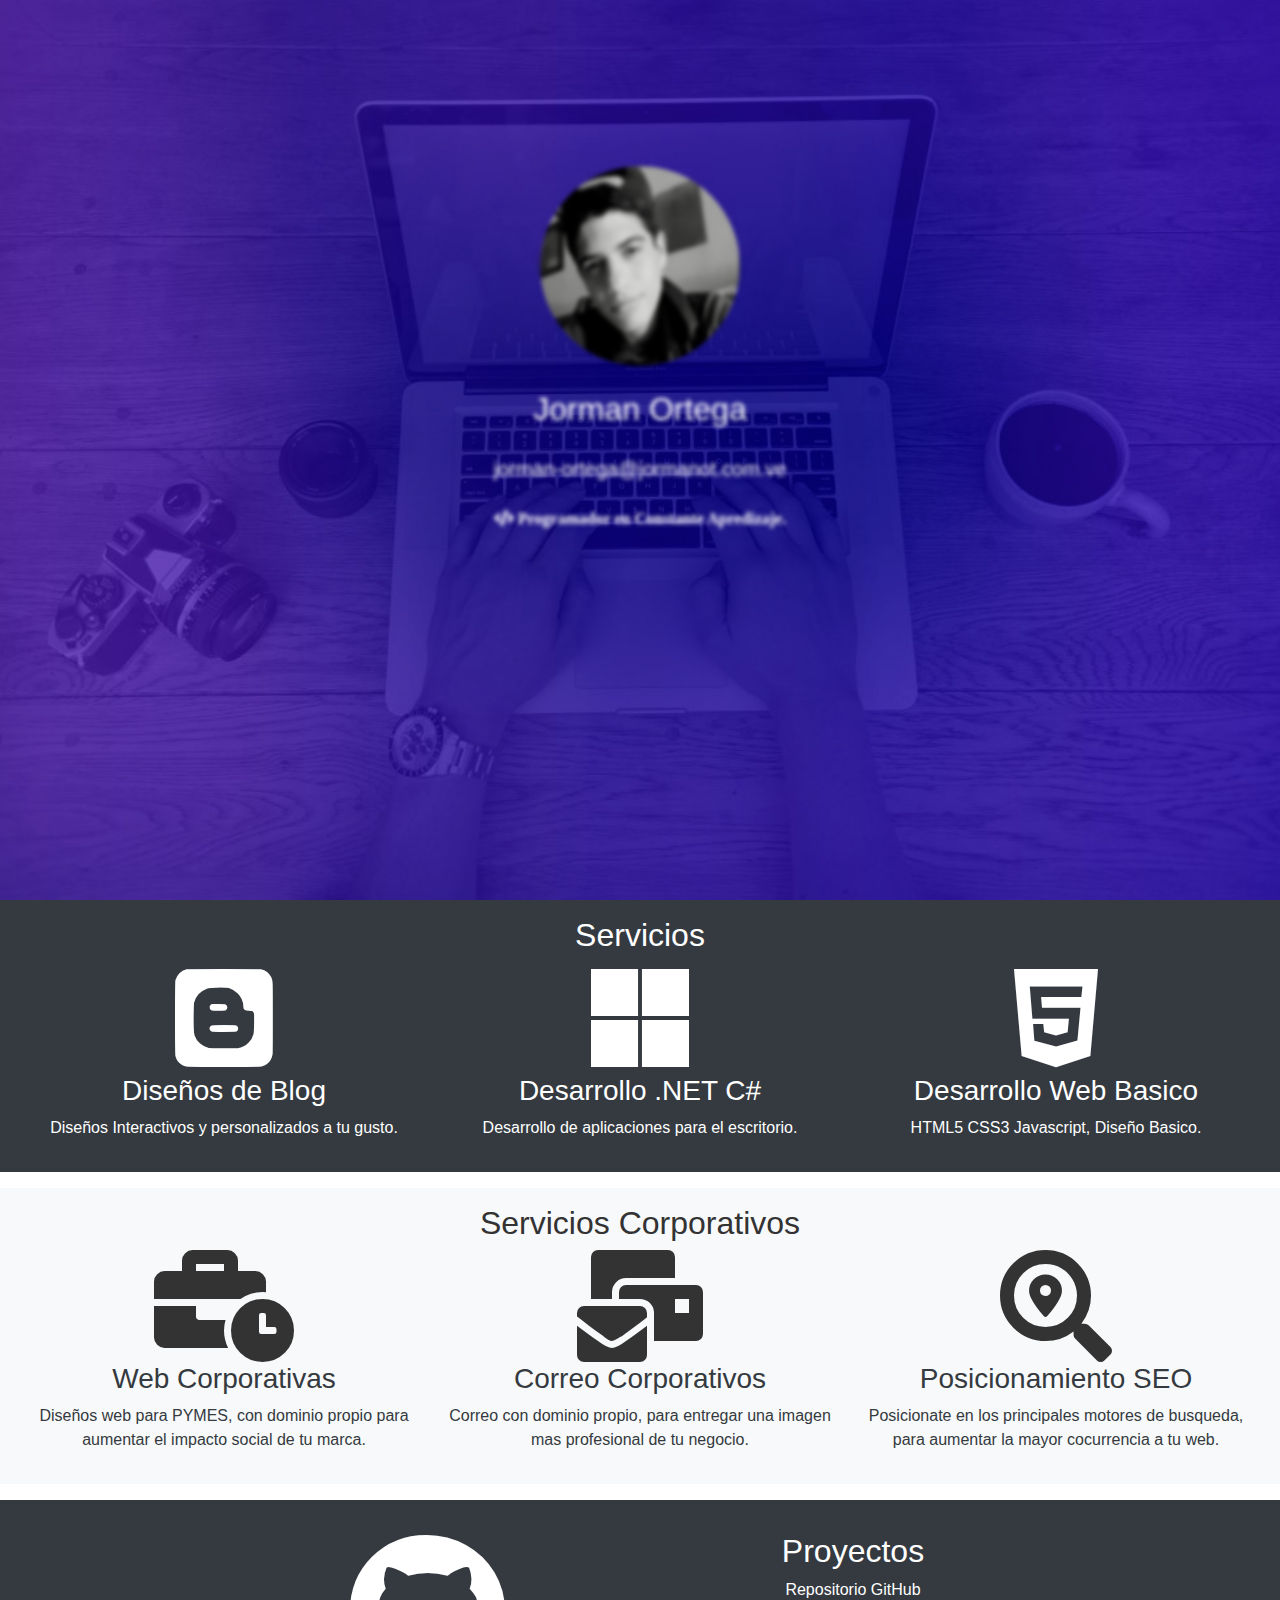
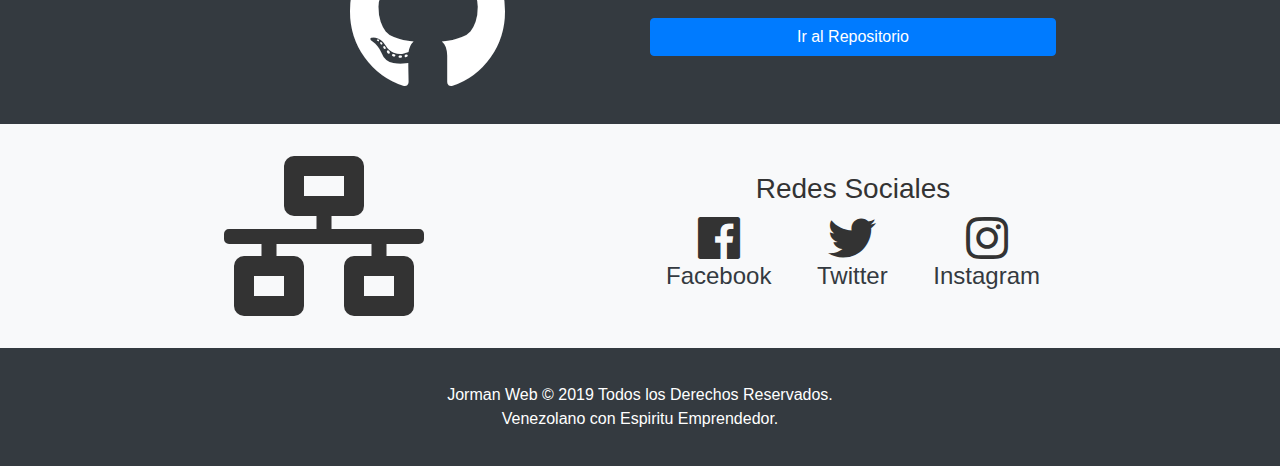
<file: index.html>
<!DOCTYPE html>
<html lang="es">

<head>
    <title>Servicios de Desarrollo Web | JormanOT</title>
    <meta name="description" content="Desarrollo Web en Venezuela, Mejora tu Marca o Negocio con Diseños Atractivos.">
    <meta name="keywords" content="Desarrollo , Web, Corporativo, JormanOT, Diseño, SEO">
    <meta charset="UTF-8">
    <meta name="viewport" content="width=device-width, initial-scale=1.0">
    <meta http-equiv="X-UA-Compatible" content="ie=edge">
    <meta name="author" content="JormanOT">
    <!-- Verificacion Google Site -->
    <meta name="google-site-verification" content="hsiWXHdJ5Fmyk5VpO0VZ-ixWXALvYcZMV3O7xMytHDE" />
    <!-- Custom CSS -->
    <link rel="stylesheet" href="css/style.css">
    <!-- Bootstrap -->
    <link rel="stylesheet" href="css/bootstrap.css">
    <!-- Animations -->
    <link rel="stylesheet" href="Animations/Animations.css">
    <!-- Font Awesome 5 -->
    <link rel="stylesheet" href="css/Fonts.css">
    <!-- Favicon -->
    <link rel="shortcut icon" type="image/x-icon" href="/Img/Logo.ico" title="JormanOT" />
    <!-- Datos Estructurados -->
    <script type="application/ld+json">
        {
          "@context" : "http://schema.org",
          "@type" : "LocalBusiness",
          "name" : "Jorman Ortega",
          "image" : "https://jormanot.com.ve/Img/JOT.jpg",
          "email" : "contacto@jormanot.com.ve",
          "review" : {
            "@type" : "Review",
                "author" : {
                      "@type" : "Person",
                      "name" : "Jorman Ortega"
                            },
                "reviewBody" : "Desarrollo Web en Venezuela, Mejora tu Marca o Negocio con Diseños Atractivos."
          }
        }
    </script>
</head>
<!-- Header -->
<header class="cabezera text-white">
    <div class="cabezera-contenido animated  bounceIn">
        <img class="img-Redondo" src="Img/JOT.jpg" height="245" width="245" alt="JormanOT">
        <h3 class=" texto titulo text-white">Jorman Ortega</h3>
        <h5 class=" texto text-white">jorman-ortega@jormanot.com.ve</h5>
        <i class="texto fas fa-code texto-info text-white" aria-hidden="true"> Programador en Constante
            Apredizaje.</i>
    </div>
</header>
<!-- Section 1 -->
<section class="servicios texto-centro bg-dark mb-3">
    <h3 class="titulo">Servicios</h3>
    <div class="container-fluid grilla-3">
        <div>
            <i class="fab fa-blogger fa-7x" href="/" aria-hidden="true"></i>
            <h3><a class="text-white" href="/Servicios/Personales/Blog.html">Diseños de Blog</a></h3>
            <p class="texto-info text-white">Diseños Interactivos y personalizados a tu gusto.</p>
        </div>
        <div>
            <i class="fab fa-microsoft fa-7x" aria-hidden="true"></i>
            <h3><a class="text-white" href="/Servicios/Personales/Net.html">Desarrollo .NET C#</a></h3>
            <p class="texto-info text-white">Desarrollo de aplicaciones para el escritorio.</p>
        </div>
        <div>
            <i class="fab fa-html5 fa-7x" aria-hidden="true"></i>
            <h3><a class="text-white" href="/Servicios/Personales/Web.html">Desarrollo Web Basico</a></h3>
            <p class="texto-info text-white">HTML5 CSS3 Javascript, Diseño Basico.</p>
        </div>
    </div>
</section>
<!-- Section 1.1 -->
<section class="servicios texto-centro bg-light mb-3">
    <h3 class="titulo">Servicios Corporativos</h3>
    <div class="container-fluid grilla-3">
        <div>
            <i class="fas fa-business-time fa-7x" href="/" aria-hidden="true"></i>
            <h3><a class="text-dark" href="/Servicios/Corporativos/Web-Corporativa.html">Web Corporativas</a></h3>
            <p class="texto-info text-dark">Diseños web para PYMES, con dominio propio para aumentar el impacto
                social de tu marca.</p>
        </div>
        <div>
            <i class="fas fa-mail-bulk fa-7x" aria-hidden="true"></i>
            <h3><a class="text-dark" href="/Servicios/Corporativos/Correos-Corporativos.html">Correo
                    Corporativos</a></h3>
            <p class="texto-info text-dark">Correo con dominio propio, para entregar una imagen mas profesional de
                tu negocio.</p>
        </div>
        <div>
            <i class="fas fa-search-location fa-7x" aria-hidden="true"></i>
            <h3><a class="text-dark" href="/Servicios/Corporativos/SEO-Corporativo.html">Posicionamiento SEO</a>
            </h3>
            <p class="texto-info text-dark">Posicionate en los principales motores de busqueda, para aumentar la
                mayor cocurrencia a tu web.</p>
        </div>
    </div>
</section>
<!-- Section 2 -->
<section class="about bg-dark">
    <div class="contenedor texto-centro">
        <div class="grilla-2">
            <div class="texto-centro">
                <i class="fab fa-github fa-10x" aria-hidden="true"></i>
            </div>
            <div>
                <h3 class="titulo">Proyectos</h3>
                <p>Repositorio GitHub</p>
                <a class="btn btn-primary btn-block" href="http://github.com/JormanOT">Ir al Repositorio</a>
            </div>
        </div>
    </div>
</section>
<!-- Section 3 -->
<section class="about bg-light">
    <div class="contenedor texto-centro">
        <div class="grilla-2">
            <div class="grilla-2">
                <div class="texto-centro">
                    <i class="fas fa-network-wired fa-10x" aria-hidden="true"></i>
                </div>
            </div>
            <div class="servicios texto-centro">
                <h3>Redes Sociales</h3>
                <div class="grilla-3">
                    <div>
                        <h4><i class="fab fa-facebook fa-2x" aria-hidden="true"></i><a class="text-dark texto-centro"
                                href="http://www.facebook.com/BitesoftCA/">
                                Facebook</a></h4>
                    </div>
                    <div>
                        <h4><i class="fab fa-twitter fa-2x" aria-hidden="true"></i><a class="text-dark texto-centro"
                                href="https://twitter.com/jormanjoshue"> Twitter</a>
                        </h4>
                    </div>
                    <div>
                        <h4><i class="fab fa-instagram fa-2x" aria-hidden="true"></i><a class="text-dark texto-centro"
                                href="http://www.instagram.com/@Jorman.97"> Instagram</a></h4>
                    </div>
                </div>
            </div>
        </div>
    </div>
</section>
<!-- Footer -->
<footer class="footer texto-centro bg-dark">
    <p>Jorman Web &copy; 2019 Todos los Derechos Reservados.</p>
    <p>Venezolano con Espiritu Emprendedor.</p>
</footer>
</body>

</html>
</file>
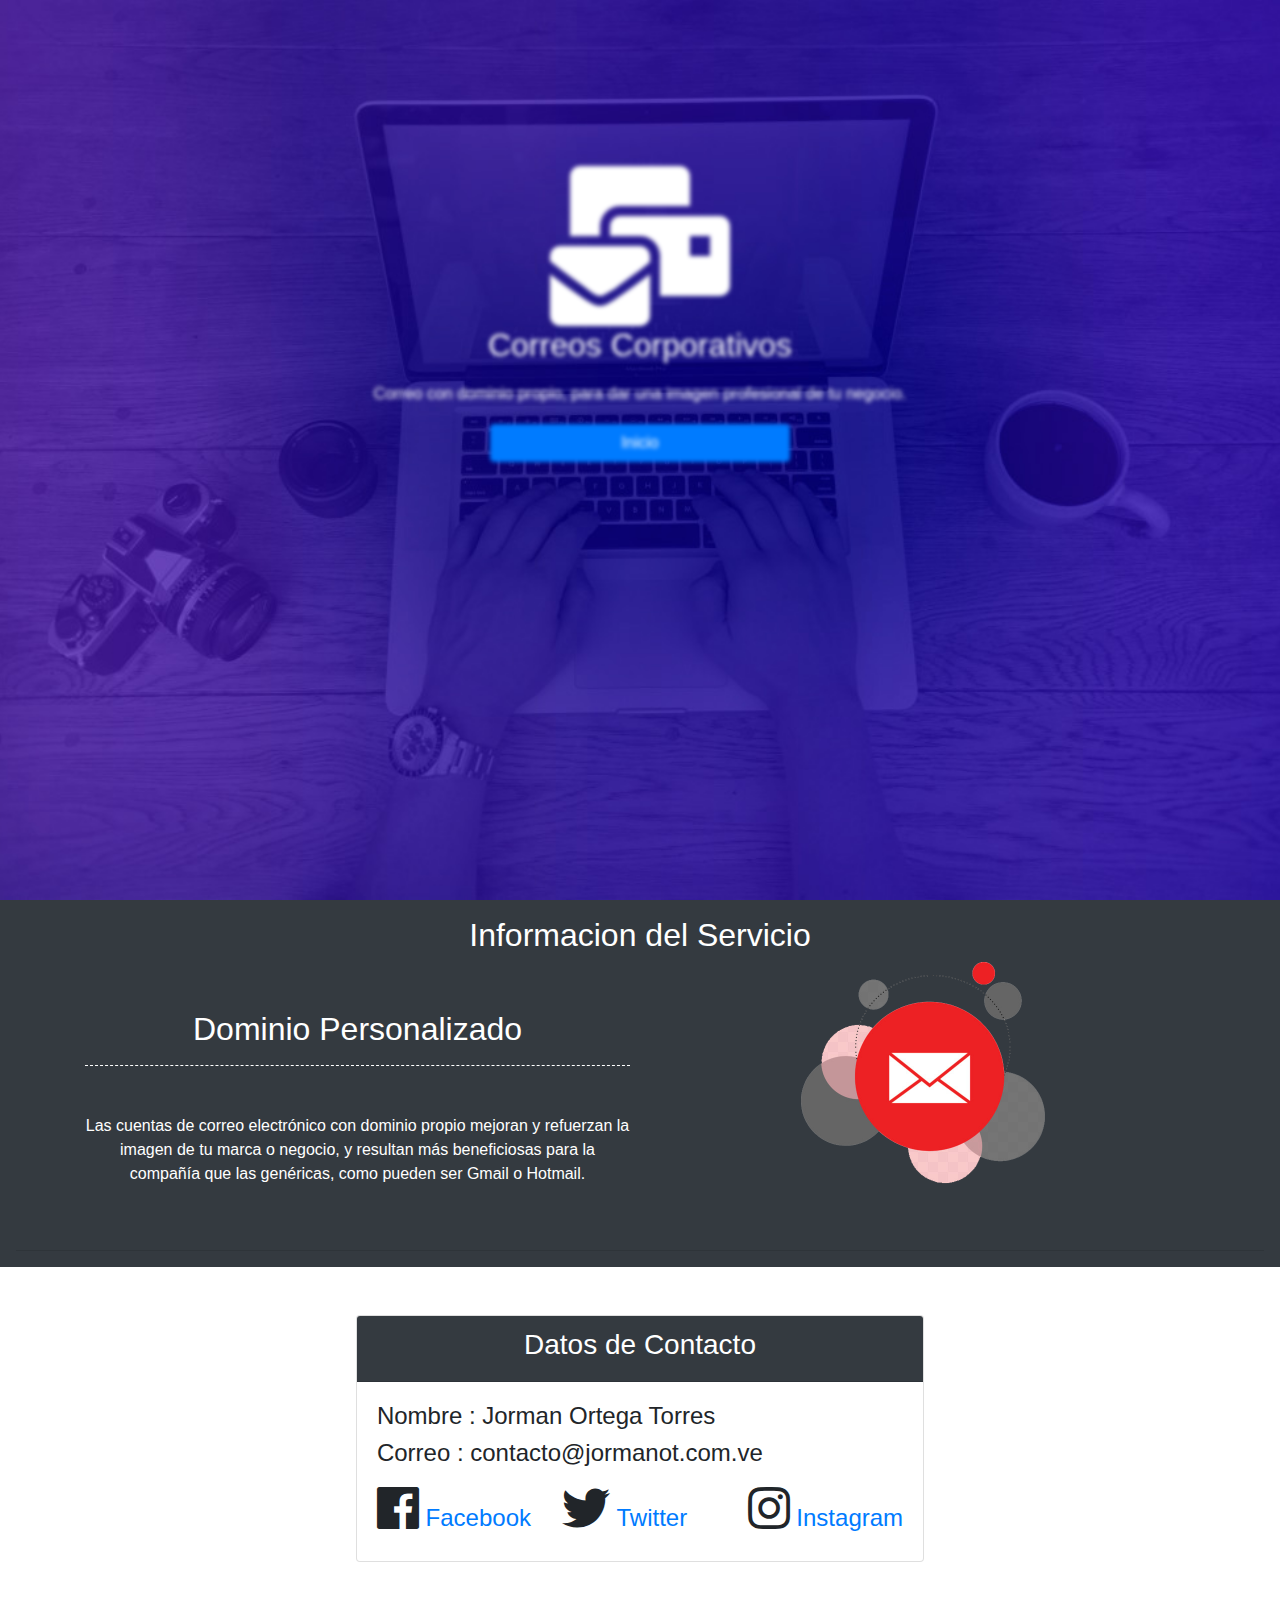
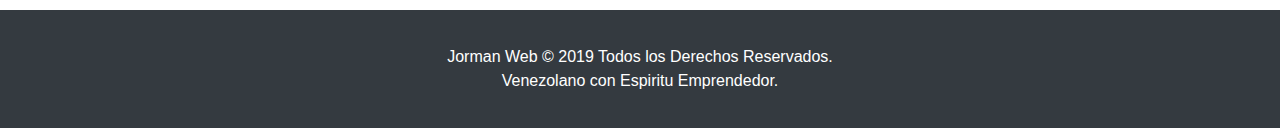
<file: Servicios/Corporativos/Correos-Corporativos.html>
<!DOCTYPE html>
<html lang="en">

<head>
    <title>Correos Corporativos | JormanOT</title>
    <meta name="description" content="Mejora tu imagen profesional, usando correo con dominio propio.">
    <meta name="keywords" content="JormanOT, Correos, Corporativos, Servicios, PYMES, Marca, Personal">
    <meta charset="UTF-8">
    <meta name="viewport" content="width=device-width, initial-scale=1.0">
    <meta http-equiv="X-UA-Compatible" content="ie=edge">
    <meta name="author" content="JormanOT">
    <!-- Custom CSS -->
    <link rel="stylesheet" href="/css/style.css">
    <!-- Bootstrap -->
    <link rel="stylesheet" href="/css/bootstrap.css">
    <!-- Animations -->
    <link rel="stylesheet" href="/Animations/Animations.css">
    <!-- Font Awesome 5 -->
    <link rel="stylesheet" href="/css/Fonts.css">
    <!-- Favicon -->
    <link rel="shortcut icon" type="image/x-icon" href="/Img/Logo.ico" alt="JormanOT" />
</head>

<body>
    <!-- Cabezera -->
    <header class="cabezera text-white">
        <div class="cabezera-contenido animated  bounceIn">
            <i class="fas fa-mail-bulk fa-10x"></i>
            <h3 class="titulo">Correos Corporativos</h3>
            <p class="texto">Correo con dominio propio, para dar una imagen profesional de
                tu negocio.</p>
            <a href="/" class="btn btn-primary tamaño">Inicio</a>
        </div>
    </header>

    <!-- Seccion 1 -->
    <section class="servicios texto-centro bg-dark">
        <h3 class="titulo">Informacion del Servicio</h3>
        <div class="row">
            <div class="container grilla-2">
                <div class="texto-info text-center mb-5">
                    <h4 class="titulo mt-5">Dominio Personalizado</h4>
                    <hr class="border-white" style="border-top: 1px dashed;">
                    <p class="mt-3 texto-info mt-5">Las cuentas de correo electrónico con dominio propio mejoran y
                        refuerzan la imagen de tu marca o negocio, y resultan más beneficiosas para la compañía que las genéricas,
                        como pueden ser Gmail o Hotmail.</p>
                </div>
                <div class="container">
                    <img class="google" src="/Img/CORREO-CORPORATIVO.png" alt="Dominios, Correo, Corporativo"
                        height="230px" width="450px">
                </div>
            </div>
        </div>
        <hr class="my-auto">
    </section>
    <!-- Seccion Contacto -->
    <section class="container">
        <div class="row mt-5 mb-5">
            <div class="col-mt-4 mx-auto">
                <div class="card">
                    <div class="card-header bg-dark text-white">
                        <h3 class="text-center">Datos de Contacto</h3>
                    </div>
                    <div class="card-body">
                        <form action="#">
                            <div class="form-group mb-2">
                                <h4>Nombre : Jorman Ortega Torres</h4>
                            </div>
                            <div class="form-group mb-2">
                                <h4>Correo : contacto@jormanot.com.ve</h4>
                            </div>
                            <div>
                                <div class="grilla-3 mt-3">
                                    <div>
                                        <h4><i class="fab fa-facebook fa-2x" aria-hidden="true"></i><a
                                                class=" texto-centro" href="http://www.facebook.com/BitesoftCA/">
                                                Facebook</a></h4>
                                    </div>
                                    <div>
                                        <h4><i class="fab fa-twitter fa-2x" aria-hidden="true"></i><a
                                                class=" texto-centro" href="https://twitter.com/jormanjoshue">
                                                Twitter</a></h4>
                                    </div>
                                    <div>
                                        <h4><i class="fab fa-instagram fa-2x" aria-hidden="true"></i><a
                                                class=" texto-centro" href="http://www.instagram.com/@Jorman.97">
                                                Instagram</a>
                                        </h4>
                                    </div>
                                </div>
                            </div>
                        </form>
                    </div>
                </div>
            </div>
        </div>
    </section>

    <!-- Footer -->
    <footer class="footer texto-centro bg-dark">
        <p>Jorman Web &copy; 2019 Todos los Derechos Reservados.</p>
        <p>Venezolano con Espiritu Emprendedor.</p>
    </footer>
</body>

</html>
</file>
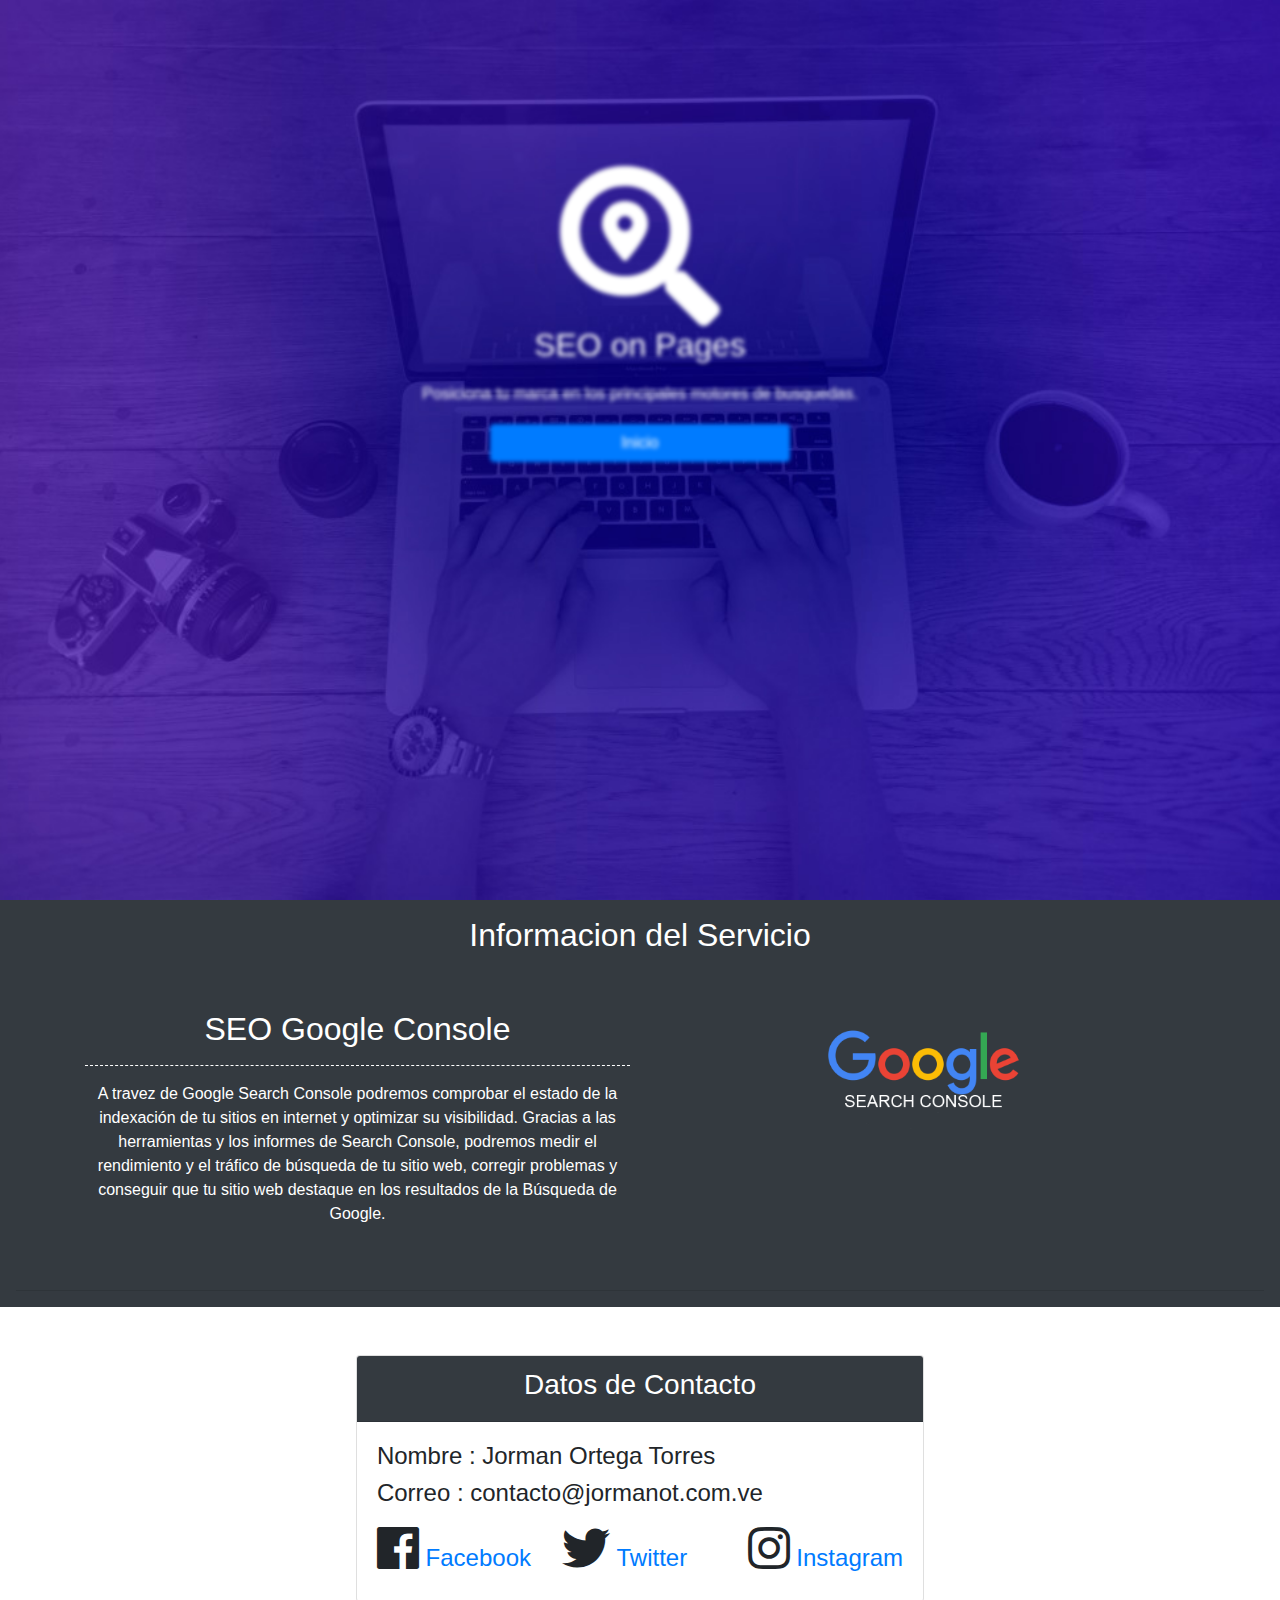
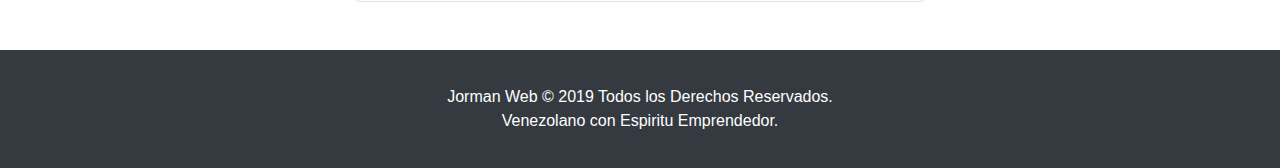
<file: Servicios/Corporativos/SEO-Corporativo.html>
<!DOCTYPE html>
<html lang="en">

<head>
    <title>SEO On Pages| JormanOT</title>
    <meta name="description" content="Posiciona tu Web en los primero resultados de busquedas, para destacar aun mas.">
    <meta name="keywords" content="JormanOT, SEO, Posicionar, Web, Google, Console">
    <meta charset="UTF-8">
    <meta name="viewport" content="width=device-width, initial-scale=1.0">
    <meta http-equiv="X-UA-Compatible" content="ie=edge">
    <meta name="author" content="JormanOT">
    <!-- Custom CSS -->
    <link rel="stylesheet" href="/css/style.css">
    <!-- Bootstrap -->
    <link rel="stylesheet" href="/css/bootstrap.css">
    <!-- Animations -->
    <link rel="stylesheet" href="/Animations/Animations.css">
    <!-- Font Awesome 5 -->
    <link rel="stylesheet" href="/css/Fonts.css">
    <!-- Favicon -->
    <link rel="shortcut icon" type="image/x-icon" href="/Img/Logo.ico" alt="JormanOT" />
</head>

<body>
    <!-- Cabezera -->
    <header class="cabezera text-white">
        <div class="cabezera-contenido animated  bounceIn">
            <i class="fas fa-search-location fa-10x"></i>
            <h3 class="titulo">SEO on Pages</h3>
            <p class="texto">Posiciona tu marca en los principales motores de busquedas.</p>
            <a href="/" class="btn btn-primary tamaño">Inicio</a>
        </div>
    </header>

    <!-- Seccion 1 -->
    <section class="servicios texto-centro bg-dark">
        <h3 class="titulo">Informacion del Servicio</h3>
        <div class="row">
            <div class="container grilla-2">
                <div class="texto-info text-center mb-5">
                    <h4 class="titulo mt-5">SEO Google Console</h4>
                    <hr class="border-white" style="border-top: 1px dashed;">
                    <p class="mt-3 texto-info mt-1"> A travez de Google Search Console podremos
                        comprobar el estado de la indexación de tu
                        sitios en internet y optimizar su visibilidad.

                        Gracias a las herramientas y los informes de Search Console, podremos medir el rendimiento y el
                        tráfico de búsqueda de tu sitio web, corregir problemas y conseguir que tu sitio web destaque en
                        los resultados de la Búsqueda de Google.</p>
                </div>
                <div class="container">
                    <img class="google" src="/Img/SEO-ON-PAGES.png" alt="SEO, Google" height="230px" width="450px">
                </div>
            </div>
        </div>
        <hr class="my-auto">
    </section>
    <!-- Seccion Contacto -->
    <section class="container">
        <div class="row mt-5 mb-5">
            <div class="col-mt-4 mx-auto">
                <div class="card">
                    <div class="card-header bg-dark text-white">
                        <h3 class="text-center">Datos de Contacto</h3>
                    </div>
                    <div class="card-body">
                        <form action="#">
                            <div class="form-group mb-2">
                                <h4>Nombre : Jorman Ortega Torres</h4>
                            </div>
                            <div class="form-group mb-2">
                                <h4>Correo : contacto@jormanot.com.ve</h4>
                            </div>
                            <div>
                                <div class="grilla-3 mt-3">
                                    <div>
                                        <h4><i class="fab fa-facebook fa-2x" aria-hidden="true"></i><a
                                                class=" texto-centro" href="http://www.facebook.com/BitesoftCA/">
                                                Facebook</a></h4>
                                    </div>
                                    <div>
                                        <h4><i class="fab fa-twitter fa-2x" aria-hidden="true"></i><a
                                                class=" texto-centro" href="https://twitter.com/jormanjoshue">
                                                Twitter</a></h4>
                                    </div>
                                    <div>
                                        <h4><i class="fab fa-instagram fa-2x" aria-hidden="true"></i><a
                                                class=" texto-centro" href="http://www.instagram.com/@Jorman.97">
                                                Instagram</a>
                                        </h4>
                                    </div>
                                </div>
                            </div>
                        </form>
                    </div>
                </div>
            </div>
        </div>
    </section>

    <!-- Footer -->
    <footer class="footer texto-centro bg-dark">
        <p>Jorman Web &copy; 2019 Todos los Derechos Reservados.</p>
        <p>Venezolano con Espiritu Emprendedor.</p>
    </footer>
</body>

</html>
</file>
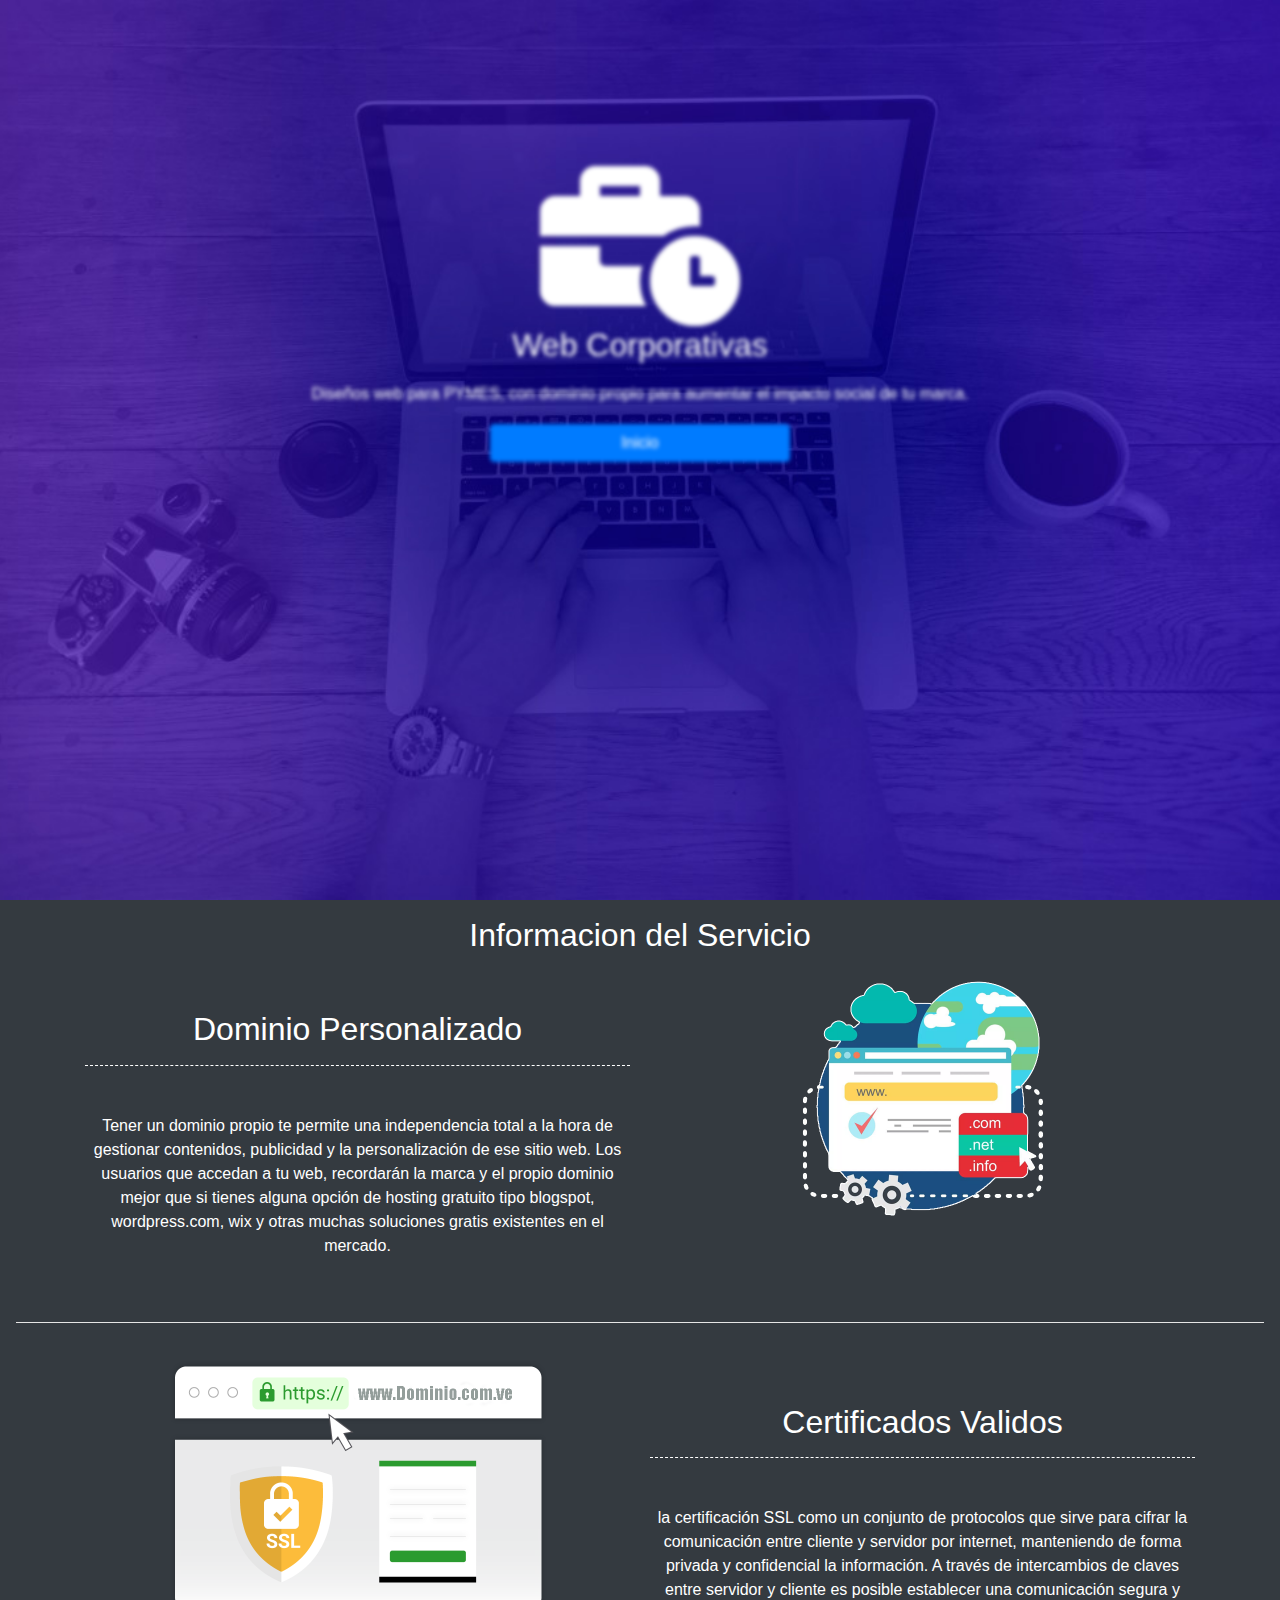
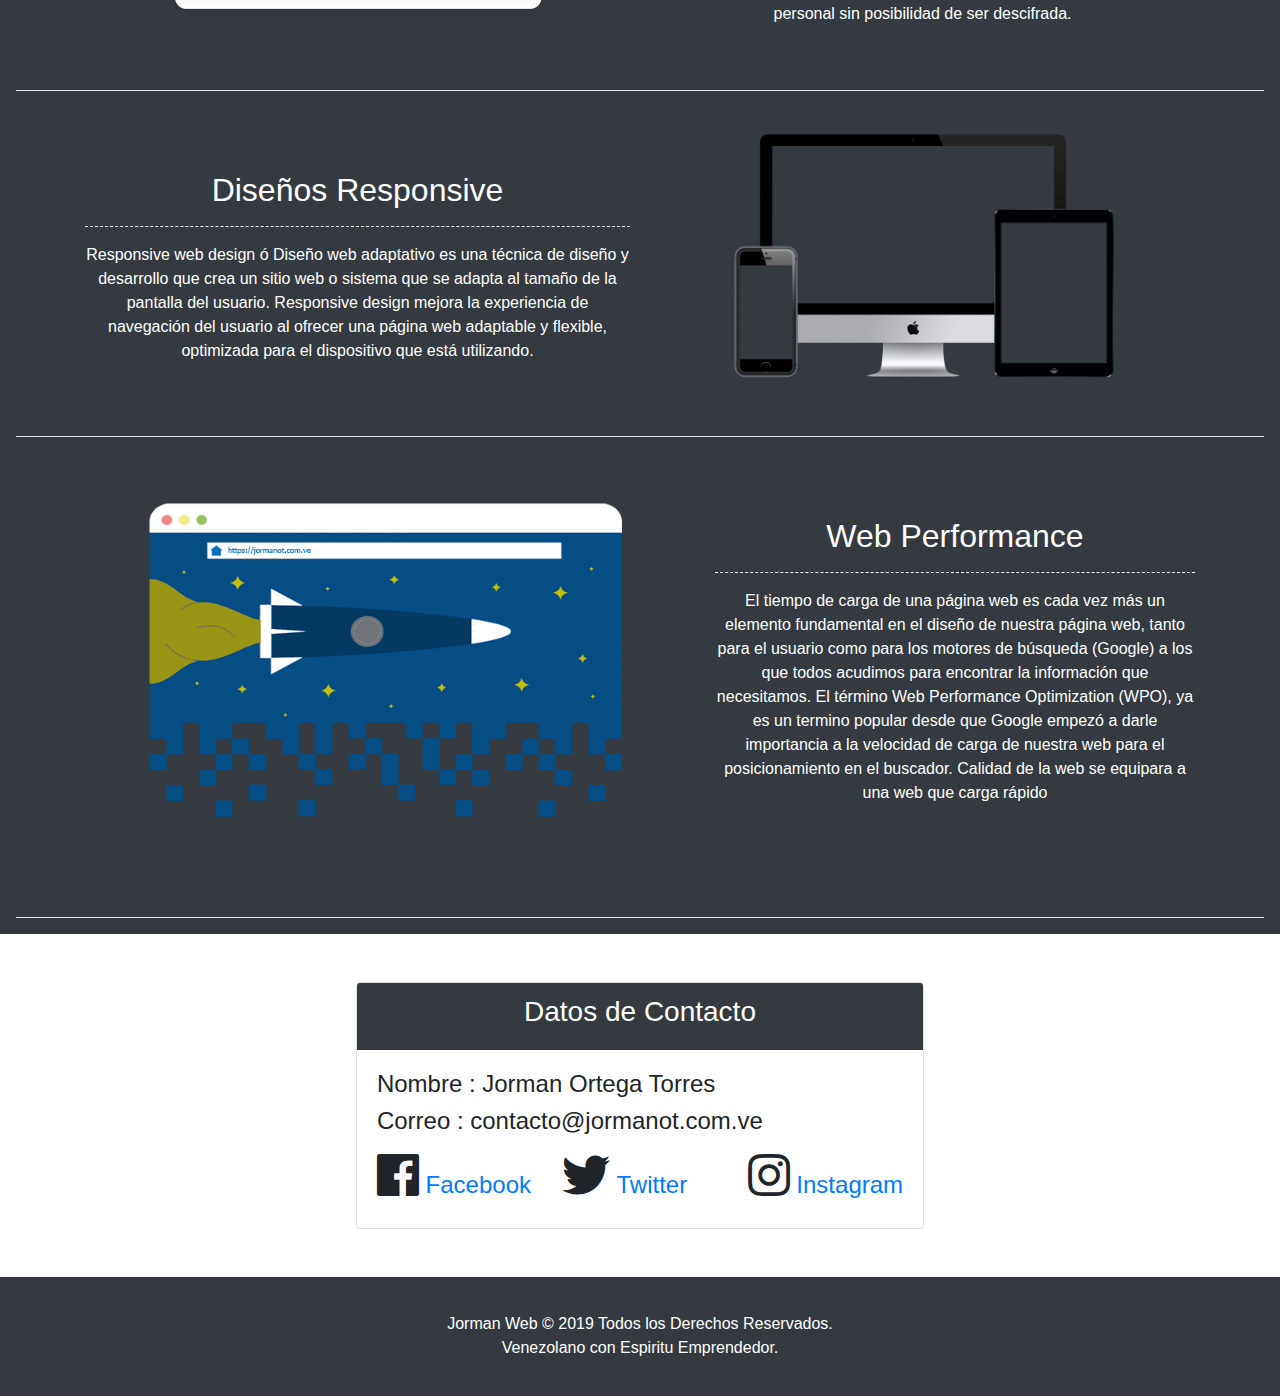
<file: Servicios/Corporativos/Web-Corporativa.html>
<!DOCTYPE html>
<html lang="en">

<head>
    <title>Desarrollo Web Corporativas | JormanOT</title>
    <meta name="description" content="Web Corporativas para PYMES, Mejora tu imagen Empresarial.">
    <meta name="keywords" content="JormanOT, Diseño, Desarrollo, Web, Corporativo">
    <meta charset="UTF-8">
    <meta name="viewport" content="width=device-width, initial-scale=1.0">
    <meta http-equiv="X-UA-Compatible" content="ie=edge">
    <meta name="author" content="JormanOT">
    <!-- Custom CSS -->
    <link rel="stylesheet" href="/css/style.css">
    <!-- Bootstrap -->
    <link rel="stylesheet" href="/css/bootstrap.css">
    <!-- Animations -->
    <link rel="stylesheet" href="/Animations/Animations.css">
    <!-- Font Awesome 5 -->
    <link rel="stylesheet" href="/css/Fonts.css">
    <!-- Favicon -->
    <link rel="shortcut icon" type="image/x-icon" href="/Img/Logo.ico" alt="JormanOT" />
</head>

<body>
    <!-- Cabezera -->
    <header class="cabezera text-white">
        <div class="cabezera-contenido animated  bounceIn">
            <i class="fas fa-business-time fa-10x   "></i>
            <h3 class="titulo">Web Corporativas</h3>
            <p class="texto">Diseños web para PYMES, con dominio propio para aumentar el impacto social de tu marca.</p>
            <a href="/" class="btn btn-primary tamaño">Inicio</a>
        </div>
    </header>

    <!-- Seccion 1 -->
    <section class="servicios texto-centro bg-dark">
        <h3 class="titulo">Informacion del Servicio</h3>
        <div class="row">
            <div class="container grilla-2">
                <div class="texto-info text-center mb-5">
                    <h4 class="titulo mt-5">Dominio Personalizado</h4>
                    <hr class="border-white" style="border-top: 1px dashed;">
                    <p class="mt-3 texto-info mt-5">Tener un dominio propio te permite una independencia total a la hora
                        de gestionar contenidos, publicidad y la personalización de ese sitio web.

                        Los usuarios que accedan a tu web, recordarán la marca y el propio dominio mejor que si tienes
                        alguna opción de hosting gratuito tipo blogspot, wordpress.com, wix y otras muchas soluciones
                        gratis existentes en el mercado.</p>
                </div>
                <div class="container">
                    <img class="imagen_1" src="/Img/DOMINIO-PROPIO.png" alt="Dominio, Propio" height="274px"
                        width="300px">
                </div>
            </div>
        </div>
        <hr class="my-auto bg-white">
    </section>
    <!-- Seccion 2 -->
    <section class="servicios texto-centro bg-dark">
        <div class="row">
            <div class="container grilla-2">
                <div class="container">
                    <img class="imagen_2" src="/Img/CERTIFICADO-SEGURIDAD.png" alt="SSL, Seguridad" height="265px"
                        width="400px">
                </div>
                <div class="texto-info text-center mb-5">
                    <h4 class="titulo mt-5">Certificados Validos</h4>
                    <hr class="border-white" style="border-top: 1px dashed;">
                    <p class="mt-3 texto-info mt-5">la certificación SSL como un conjunto de protocolos que sirve para
                        cifrar la comunicación entre cliente y servidor por internet, manteniendo de forma privada y
                        confidencial la información. A través de intercambios de claves entre servidor y cliente es
                        posible establecer una comunicación segura y personal sin posibilidad de ser descifrada.</p>
                </div>
            </div>
        </div>
        <hr class="my-auto bg-white">
    </section>

    <!-- Seccion 3 -->
    <section class="servicios texto-centro bg-dark">
        <div class="row">
            <div class="container grilla-2">
                <div class="texto-info text-center">
                    <h4 class="titulo mt-5">Diseños Responsive</h4>
                    <hr class="border-white" style="border-top: 1px dashed;">
                    <p class="mt-3 texto-info mb-5">Responsive web design ó Diseño web adaptativo es una técnica de
                        diseño y desarrollo que crea un sitio web o sistema que se adapta al tamaño de la pantalla del
                        usuario. Responsive design mejora la experiencia de navegación del usuario al ofrecer una página
                        web adaptable y flexible, optimizada para el dispositivo que está utilizando.</p>
                </div>
                <div class="mb-5 container">
                    <img class="imagen_3" src="/Img/DISEÑO-RESPONSIVE.png" alt="Responsive" height="265px"
                        width="400px">
                </div>
            </div>
        </div>
        <hr class="my-auto bg-white">
    </section>
    <!-- Seccion 4 -->
    <section class="servicios texto-centro bg-dark">
        <div class="row">
            <div class="container grilla-2">
                <div class="mb-5 container">
                    <img class="imagen_4" src="/Img/WEB-PERFORMANCE.png" alt="" height="400px" width="580px">
                </div>
                <div class="texto-info text-center">
                    <h4 class="titulo mt-5">Web Performance</h4>
                    <hr class="border-white" style="border-top: 1px dashed;">
                    <p class="mt-3 texto-info mb-5">El tiempo de carga de una página web es cada vez más un elemento
                        fundamental en el diseño de nuestra página web, tanto para el usuario como para los motores de
                        búsqueda (Google) a los que todos acudimos para encontrar la información que necesitamos.

                        El término Web Performance Optimization (WPO), ya es un termino popular desde que Google empezó
                        a darle importancia a la velocidad de carga de nuestra web para el posicionamiento en el
                        buscador. Calidad de la web se equipara a una web que carga rápido</p>
                </div>
            </div>
        </div>
        <hr class="my-auto bg-white">
    </section>

    <!-- Seccion Contacto -->
    <section class="container">
        <div class="row mt-5 mb-5">
            <div class="col-mt-4 mx-auto">
                <div class="card">
                    <div class="card-header bg-dark text-white">
                        <h3 class="text-center">Datos de Contacto</h3>
                    </div>
                    <div class="card-body">
                        <form action="#">
                            <div class="form-group mb-2">
                                <h4>Nombre : Jorman Ortega Torres</h4>
                            </div>
                            <div class="form-group mb-2">
                                <h4>Correo : contacto@jormanot.com.ve</h4>
                            </div>
                            <div>
                                <div class="grilla-3 mt-3">
                                    <div>
                                        <h4><i class="fab fa-facebook fa-2x" aria-hidden="true"></i><a
                                                class=" texto-centro" href="http://www.facebook.com/BitesoftCA/">
                                                Facebook</a></h4>
                                    </div>
                                    <div>
                                        <h4><i class="fab fa-twitter fa-2x" aria-hidden="true"></i><a
                                                class=" texto-centro" href="https://twitter.com/jormanjoshue">
                                                Twitter</a></h4>
                                    </div>
                                    <div>
                                        <h4><i class="fab fa-instagram fa-2x" aria-hidden="true"></i><a
                                                class=" texto-centro" href="http://www.instagram.com/@Jorman.97">
                                                Instagram</a>
                                        </h4>
                                    </div>
                                </div>
                            </div>
                        </form>
                    </div>
                </div>
            </div>
        </div>
    </section>

    <!-- Footer -->
    <footer class="footer texto-centro bg-dark">
        <p>Jorman Web &copy; 2019 Todos los Derechos Reservados.</p>
        <p>Venezolano con Espiritu Emprendedor.</p>
    </footer>
</body>

</html>
</file>
<file: css/style.css>
body
{
    background-color: rgba(0, 0, 0, 0.9);
    margin: 0;
    color: #fff;
    font-family: 'Rubik', sans-serif;
}
.cajon
{
    height: 320px;
    padding: 2rem;
}
.cabezera::after
{
    content: '';
    height: 100vh;
    width: 100%;
    background-image: url(../Img/header_bg_2.jpg);
    background-size: cover;
    display: block;
    background-repeat: no-repeat;
    background-position: center;
    filter: blur(10px);
    -webkit-filter: blur(10px);
    transition: all 400ms;
}
.cabezera:hover::after
{
    filter: blur(0px);
    -webkit-filter: blur(0px);
}
.cabezera:hover .cabezera-contenido
{
    filter: blur(2px);
    -webkit-filter: blur(2px);
} 
.cabezera-contenido
{
    position: absolute;
    z-index: 1;
    text-align: center;
    top: 10%;
    left: 29%;
    margin-top: 100px;
    margin-left: 126px;
    transition: all 700ms;
}
.cabezera-contenido .img-Redondo
{
    width: 245px;
    height: 245px;
}
.titulo
{
    font-family: 'Rubik', sans-serif;
    font-size: 2rem;
}
.texto
{
    line-height: 1.7;
    margin-top: 1rem;
}
.contenedor
{
    max-width: 960px;
    margin: auto;
    overflow: hidden;
    padding: 2rem 4rem;
}
.texto-info
{
    text-align: center;
    text-justify: auto;
    -webkit-text-stroke: #333;
}
.texto-centro
{
  text-align: center;
}
.grilla-3
{
    display: grid;
    grid-template-columns: 1fr 1fr 1fr;
    grid-gap: 30px;
}
.grilla-2
{
    display: grid;
    grid-template-columns: repeat(2, 1fr);
    grid-gap: 20px;
}
.texo-centro
{
    text-align: center;
    margin: auto;
}
.bg-light
{
    background-color: #fff;
    color: #333;
}
.bg-dark
{
    background-color: #2f3542;
    color: #fff;
}
.servicios
{
    padding: 2rem 0;
}
footer
{
    padding: 2.2rem;
}
footer p 
{
    margin: 0;
}
@media(max-width: 570px)
{
    .cabezera::after
    {
        height: 100vh;
    }
    .cabezera-contenido .img-Redondo
    {
        height: 150px;
        width: 150px;
    }
    .cabezera-contenido
    {
        left: 10px;
        right: 10px;
        top: 150px;
        margin-right: 2rem;
        margin-top: 1rem;
        margin-left: 2rem;
    }
    .grilla-3, .grilla-2
    {
        grid-template-columns: 1fr;
    }
    .servicios
    {
        padding: 1rem 1rem;
    }
    .imagen_1
    {
        height: 137px;
        width : 150px;
    }
    .imagen_2
    {
        height: 132px;
        width : 200px;
    }
    .imagen_3
    {
        height: 132px;
        width : 200px;
    }
    .imagen_4
    {
        height: 200px;
        width : 290px;
    }
    .google
    {
        height: 115px;
        width : 225px;
    }
}
@media(max-width: 1024px)
{
    .cabezera::after
    {
        height: 100vh;
    }
    .cabezera-contenido .img-Redondo
    {
        height: 200px;
        width: 200px;
    }
    .cabezera-contenido
    {
        left: 10px;
        right: 10px;
        top: 150px;
        margin-right: 2rem;
        margin-top: 1rem;
        margin-left: 2rem;
    }
    .servicios
    {
        padding: 1rem 1rem;
    }
    .imagen_1
    {
        height: 137px;
        width : 150px;
    }
    .imagen_2
    {
        height: 132px;
        width : 200px;
    }
    .imagen_3
    {
        height: 132px;
        width : 200px;
    }
    .imagen_4
    {
        height: 200px;
        width : 290px;
    }
}
@media(max-width: 2100px)
{
    .cabezera::after
    {
        height: 100vh;
    }
    .cabezera-contenido .img-Redondo
    {
        height: 200px;
        width: 200px;
    }
    .cabezera-contenido
    {
        left: 10px;
        right: 10px;
        top: 150px;
        margin-right: 2rem;
        margin-top: 1rem;
        margin-left: 2rem;
    }
    .servicios
    {
        padding: 1rem 1rem;
    }
}
@media(max-height: 520px)
{
    .cabezera::after
    {
        height: 100vh;
    }
    .cabezera-contenido .img-Redondo
    {
        height: 200px;
        width: 200px;
    }
    .cabezera-contenido
    {
        left: 10px;
        right: 10px;
        top: 75px;
        margin-right: 2rem;
        margin-top: 1rem;
        margin-left: 2rem;
    }
    .grilla-3, .grilla-2
    {
        grid-template-columns: 1fr;
    }
    .servicios
    {
        padding: 1rem 1rem;
    }
    .imagen_1
    {
        height: 274px;
        width : 300px;
    }
    .imagen_2
    {
        height: 265px;
        width : 400px;
    }
    .imagen_3
    {
        height: 265px;
        width : 400px;
    }
    .imagen_4
    {
        height: 300px;
        width : 480px;
    }
}
@media(max-height: 400px)
{
    .cabezera::after
    {
        height: 100vh;
    }
    .cabezera-contenido .img-Redondo
    {
        height: 140px;
        width: 140px;
    }
    .cabezera-contenido
    {
        left: 10px;
        right: 10px;
        top: 19px;
        bottom: 10px;
        margin-right: 2rem;
        margin-top: 1rem;
        margin-left: 2rem;
    }
    .servicios
    {
        padding: 1rem 1rem;
    }
    .imagen_1
    {
        height: 274px;
        width : 300px;
    }
    .imagen_2
    {
        height: 265px;
        width : 400px;
    }
    .imagen_3
    {
        height: 265px;
        width : 400px;
    }
    .imagen_4
    {
        height: 300px;
        width : 480px;
    }
    .grilla-3, .grilla-2
    {
        grid-template-columns: 1fr;
    }
}
.img-Redondo 
{
    border-radius: 50% !important;
}
.tamaño
{
    width: 300px !important;
}
</file>
<file: css/Fonts.css>
.fa,
.fas,
.far,
.fal,
.fab {
  -moz-osx-font-smoothing: grayscale;
  -webkit-font-smoothing: antialiased;
  display: inline-block;
  font-style: normal;
  font-variant: normal;
  text-rendering: auto;
  line-height: 1; }

.fa-lg {
  font-size: 1.33333em;
  line-height: 0.75em;
  vertical-align: -.0667em; }

.fa-xs {
  font-size: .75em; }

.fa-sm {
  font-size: .875em; }

.fa-1x {
  font-size: 1em; }

.fa-2x {
  font-size: 2em; }

.fa-3x {
  font-size: 3em; }

.fa-4x {
  font-size: 4em; }

.fa-5x {
  font-size: 5em; }

.fa-6x {
  font-size: 6em; }

.fa-7x {
  font-size: 7em; }

.fa-8x {
  font-size: 8em; }

.fa-9x {
  font-size: 9em; }

.fa-10x {
  font-size: 10em; }

.fa-fw {
  text-align: center;
  width: 1.25em; }

.fa-ul {
  list-style-type: none;
  margin-left: 2.5em;
  padding-left: 0; }
  .fa-ul > li {
    position: relative; }

.fa-li {
  left: -2em;
  position: absolute;
  text-align: center;
  width: 2em;
  line-height: inherit; }

.fa-border {
  border: solid 0.08em #eee;
  border-radius: .1em;
  padding: .2em .25em .15em; }

.fa-pull-left {
  float: left; }

.fa-pull-right {
  float: right; }

.fa.fa-pull-left,
.fas.fa-pull-left,
.far.fa-pull-left,
.fal.fa-pull-left,
.fab.fa-pull-left {
  margin-right: .3em; }

.fa.fa-pull-right,
.fas.fa-pull-right,
.far.fa-pull-right,
.fal.fa-pull-right,
.fab.fa-pull-right {
  margin-left: .3em; }

.fa-spin {
  -webkit-animation: fa-spin 2s infinite linear;
          animation: fa-spin 2s infinite linear; }

.fa-pulse {
  -webkit-animation: fa-spin 1s infinite steps(8);
          animation: fa-spin 1s infinite steps(8); }

@-webkit-keyframes fa-spin {
  0% {
    -webkit-transform: rotate(0deg);
            transform: rotate(0deg); }
  100% {
    -webkit-transform: rotate(360deg);
            transform: rotate(360deg); } }

@keyframes fa-spin {
  0% {
    -webkit-transform: rotate(0deg);
            transform: rotate(0deg); }
  100% {
    -webkit-transform: rotate(360deg);
            transform: rotate(360deg); } }

.fa-rotate-90 {
  -ms-filter: "progid:DXImageTransform.Microsoft.BasicImage(rotation=1)";
  -webkit-transform: rotate(90deg);
          transform: rotate(90deg); }

.fa-rotate-180 {
  -ms-filter: "progid:DXImageTransform.Microsoft.BasicImage(rotation=2)";
  -webkit-transform: rotate(180deg);
          transform: rotate(180deg); }

.fa-rotate-270 {
  -ms-filter: "progid:DXImageTransform.Microsoft.BasicImage(rotation=3)";
  -webkit-transform: rotate(270deg);
          transform: rotate(270deg); }

.fa-flip-horizontal {
  -ms-filter: "progid:DXImageTransform.Microsoft.BasicImage(rotation=0, mirror=1)";
  -webkit-transform: scale(-1, 1);
          transform: scale(-1, 1); }

.fa-flip-vertical {
  -ms-filter: "progid:DXImageTransform.Microsoft.BasicImage(rotation=2, mirror=1)";
  -webkit-transform: scale(1, -1);
          transform: scale(1, -1); }

.fa-flip-both, .fa-flip-horizontal.fa-flip-vertical {
  -ms-filter: "progid:DXImageTransform.Microsoft.BasicImage(rotation=2, mirror=1)";
  -webkit-transform: scale(-1, -1);
          transform: scale(-1, -1); }

:root .fa-rotate-90,
:root .fa-rotate-180,
:root .fa-rotate-270,
:root .fa-flip-horizontal,
:root .fa-flip-vertical,
:root .fa-flip-both {
  -webkit-filter: none;
          filter: none; }

.fa-stack {
  display: inline-block;
  height: 2em;
  line-height: 2em;
  position: relative;
  vertical-align: middle;
  width: 2.5em; }

.fa-stack-1x,
.fa-stack-2x {
  left: 0;
  position: absolute;
  text-align: center;
  width: 100%; }

.fa-stack-1x {
  line-height: inherit; }

.fa-stack-2x {
  font-size: 2em; }

.fa-inverse {
  color: #fff; }

/* Font Awesome uses the Unicode Private Use Area (PUA) to ensure screen
readers do not read off random characters that represent icons */
.fa-500px:before {
  content: "\f26e"; }

.fa-accessible-icon:before {
  content: "\f368"; }

.fa-accusoft:before {
  content: "\f369"; }

.fa-acquisitions-incorporated:before {
  content: "\f6af"; }

.fa-ad:before {
  content: "\f641"; }

.fa-address-book:before {
  content: "\f2b9"; }

.fa-address-card:before {
  content: "\f2bb"; }

.fa-adjust:before {
  content: "\f042"; }

.fa-adn:before {
  content: "\f170"; }

.fa-adobe:before {
  content: "\f778"; }

.fa-adversal:before {
  content: "\f36a"; }

.fa-affiliatetheme:before {
  content: "\f36b"; }

.fa-air-freshener:before {
  content: "\f5d0"; }

.fa-algolia:before {
  content: "\f36c"; }

.fa-align-center:before {
  content: "\f037"; }

.fa-align-justify:before {
  content: "\f039"; }

.fa-align-left:before {
  content: "\f036"; }

.fa-align-right:before {
  content: "\f038"; }

.fa-alipay:before {
  content: "\f642"; }

.fa-allergies:before {
  content: "\f461"; }

.fa-amazon:before {
  content: "\f270"; }

.fa-amazon-pay:before {
  content: "\f42c"; }

.fa-ambulance:before {
  content: "\f0f9"; }

.fa-american-sign-language-interpreting:before {
  content: "\f2a3"; }

.fa-amilia:before {
  content: "\f36d"; }

.fa-anchor:before {
  content: "\f13d"; }

.fa-android:before {
  content: "\f17b"; }

.fa-angellist:before {
  content: "\f209"; }

.fa-angle-double-down:before {
  content: "\f103"; }

.fa-angle-double-left:before {
  content: "\f100"; }

.fa-angle-double-right:before {
  content: "\f101"; }

.fa-angle-double-up:before {
  content: "\f102"; }

.fa-angle-down:before {
  content: "\f107"; }

.fa-angle-left:before {
  content: "\f104"; }

.fa-angle-right:before {
  content: "\f105"; }

.fa-angle-up:before {
  content: "\f106"; }

.fa-angry:before {
  content: "\f556"; }

.fa-angrycreative:before {
  content: "\f36e"; }

.fa-angular:before {
  content: "\f420"; }

.fa-ankh:before {
  content: "\f644"; }

.fa-app-store:before {
  content: "\f36f"; }

.fa-app-store-ios:before {
  content: "\f370"; }

.fa-apper:before {
  content: "\f371"; }

.fa-apple:before {
  content: "\f179"; }

.fa-apple-alt:before {
  content: "\f5d1"; }

.fa-apple-pay:before {
  content: "\f415"; }

.fa-archive:before {
  content: "\f187"; }

.fa-archway:before {
  content: "\f557"; }

.fa-arrow-alt-circle-down:before {
  content: "\f358"; }

.fa-arrow-alt-circle-left:before {
  content: "\f359"; }

.fa-arrow-alt-circle-right:before {
  content: "\f35a"; }

.fa-arrow-alt-circle-up:before {
  content: "\f35b"; }

.fa-arrow-circle-down:before {
  content: "\f0ab"; }

.fa-arrow-circle-left:before {
  content: "\f0a8"; }

.fa-arrow-circle-right:before {
  content: "\f0a9"; }

.fa-arrow-circle-up:before {
  content: "\f0aa"; }

.fa-arrow-down:before {
  content: "\f063"; }

.fa-arrow-left:before {
  content: "\f060"; }

.fa-arrow-right:before {
  content: "\f061"; }

.fa-arrow-up:before {
  content: "\f062"; }

.fa-arrows-alt:before {
  content: "\f0b2"; }

.fa-arrows-alt-h:before {
  content: "\f337"; }

.fa-arrows-alt-v:before {
  content: "\f338"; }

.fa-artstation:before {
  content: "\f77a"; }

.fa-assistive-listening-systems:before {
  content: "\f2a2"; }

.fa-asterisk:before {
  content: "\f069"; }

.fa-asymmetrik:before {
  content: "\f372"; }

.fa-at:before {
  content: "\f1fa"; }

.fa-atlas:before {
  content: "\f558"; }

.fa-atlassian:before {
  content: "\f77b"; }

.fa-atom:before {
  content: "\f5d2"; }

.fa-audible:before {
  content: "\f373"; }

.fa-audio-description:before {
  content: "\f29e"; }

.fa-autoprefixer:before {
  content: "\f41c"; }

.fa-avianex:before {
  content: "\f374"; }

.fa-aviato:before {
  content: "\f421"; }

.fa-award:before {
  content: "\f559"; }

.fa-aws:before {
  content: "\f375"; }

.fa-baby:before {
  content: "\f77c"; }

.fa-baby-carriage:before {
  content: "\f77d"; }

.fa-backspace:before {
  content: "\f55a"; }

.fa-backward:before {
  content: "\f04a"; }

.fa-bacon:before {
  content: "\f7e5"; }

.fa-balance-scale:before {
  content: "\f24e"; }

.fa-ban:before {
  content: "\f05e"; }

.fa-band-aid:before {
  content: "\f462"; }

.fa-bandcamp:before {
  content: "\f2d5"; }

.fa-barcode:before {
  content: "\f02a"; }

.fa-bars:before {
  content: "\f0c9"; }

.fa-baseball-ball:before {
  content: "\f433"; }

.fa-basketball-ball:before {
  content: "\f434"; }

.fa-bath:before {
  content: "\f2cd"; }

.fa-battery-empty:before {
  content: "\f244"; }

.fa-battery-full:before {
  content: "\f240"; }

.fa-battery-half:before {
  content: "\f242"; }

.fa-battery-quarter:before {
  content: "\f243"; }

.fa-battery-three-quarters:before {
  content: "\f241"; }

.fa-bed:before {
  content: "\f236"; }

.fa-beer:before {
  content: "\f0fc"; }

.fa-behance:before {
  content: "\f1b4"; }

.fa-behance-square:before {
  content: "\f1b5"; }

.fa-bell:before {
  content: "\f0f3"; }

.fa-bell-slash:before {
  content: "\f1f6"; }

.fa-bezier-curve:before {
  content: "\f55b"; }

.fa-bible:before {
  content: "\f647"; }

.fa-bicycle:before {
  content: "\f206"; }

.fa-bimobject:before {
  content: "\f378"; }

.fa-binoculars:before {
  content: "\f1e5"; }

.fa-biohazard:before {
  content: "\f780"; }

.fa-birthday-cake:before {
  content: "\f1fd"; }

.fa-bitbucket:before {
  content: "\f171"; }

.fa-bitcoin:before {
  content: "\f379"; }

.fa-bity:before {
  content: "\f37a"; }

.fa-black-tie:before {
  content: "\f27e"; }

.fa-blackberry:before {
  content: "\f37b"; }

.fa-blender:before {
  content: "\f517"; }

.fa-blender-phone:before {
  content: "\f6b6"; }

.fa-blind:before {
  content: "\f29d"; }

.fa-blog:before {
  content: "\f781"; }

.fa-blogger:before {
  content: "\f37c"; }

.fa-blogger-b:before {
  content: "\f37d"; }

.fa-bluetooth:before {
  content: "\f293"; }

.fa-bluetooth-b:before {
  content: "\f294"; }

.fa-bold:before {
  content: "\f032"; }

.fa-bolt:before {
  content: "\f0e7"; }

.fa-bomb:before {
  content: "\f1e2"; }

.fa-bone:before {
  content: "\f5d7"; }

.fa-bong:before {
  content: "\f55c"; }

.fa-book:before {
  content: "\f02d"; }

.fa-book-dead:before {
  content: "\f6b7"; }

.fa-book-medical:before {
  content: "\f7e6"; }

.fa-book-open:before {
  content: "\f518"; }

.fa-book-reader:before {
  content: "\f5da"; }

.fa-bookmark:before {
  content: "\f02e"; }

.fa-bowling-ball:before {
  content: "\f436"; }

.fa-box:before {
  content: "\f466"; }

.fa-box-open:before {
  content: "\f49e"; }

.fa-boxes:before {
  content: "\f468"; }

.fa-braille:before {
  content: "\f2a1"; }

.fa-brain:before {
  content: "\f5dc"; }

.fa-bread-slice:before {
  content: "\f7ec"; }

.fa-briefcase:before {
  content: "\f0b1"; }

.fa-briefcase-medical:before {
  content: "\f469"; }

.fa-broadcast-tower:before {
  content: "\f519"; }

.fa-broom:before {
  content: "\f51a"; }

.fa-brush:before {
  content: "\f55d"; }

.fa-btc:before {
  content: "\f15a"; }

.fa-bug:before {
  content: "\f188"; }

.fa-building:before {
  content: "\f1ad"; }

.fa-bullhorn:before {
  content: "\f0a1"; }

.fa-bullseye:before {
  content: "\f140"; }

.fa-burn:before {
  content: "\f46a"; }

.fa-buromobelexperte:before {
  content: "\f37f"; }

.fa-bus:before {
  content: "\f207"; }

.fa-bus-alt:before {
  content: "\f55e"; }

.fa-business-time:before {
  content: "\f64a"; }

.fa-buysellads:before {
  content: "\f20d"; }

.fa-calculator:before {
  content: "\f1ec"; }

.fa-calendar:before {
  content: "\f133"; }

.fa-calendar-alt:before {
  content: "\f073"; }

.fa-calendar-check:before {
  content: "\f274"; }

.fa-calendar-day:before {
  content: "\f783"; }

.fa-calendar-minus:before {
  content: "\f272"; }

.fa-calendar-plus:before {
  content: "\f271"; }

.fa-calendar-times:before {
  content: "\f273"; }

.fa-calendar-week:before {
  content: "\f784"; }

.fa-camera:before {
  content: "\f030"; }

.fa-camera-retro:before {
  content: "\f083"; }

.fa-campground:before {
  content: "\f6bb"; }

.fa-canadian-maple-leaf:before {
  content: "\f785"; }

.fa-candy-cane:before {
  content: "\f786"; }

.fa-cannabis:before {
  content: "\f55f"; }

.fa-capsules:before {
  content: "\f46b"; }

.fa-car:before {
  content: "\f1b9"; }

.fa-car-alt:before {
  content: "\f5de"; }

.fa-car-battery:before {
  content: "\f5df"; }

.fa-car-crash:before {
  content: "\f5e1"; }

.fa-car-side:before {
  content: "\f5e4"; }

.fa-caret-down:before {
  content: "\f0d7"; }

.fa-caret-left:before {
  content: "\f0d9"; }

.fa-caret-right:before {
  content: "\f0da"; }

.fa-caret-square-down:before {
  content: "\f150"; }

.fa-caret-square-left:before {
  content: "\f191"; }

.fa-caret-square-right:before {
  content: "\f152"; }

.fa-caret-square-up:before {
  content: "\f151"; }

.fa-caret-up:before {
  content: "\f0d8"; }

.fa-carrot:before {
  content: "\f787"; }

.fa-cart-arrow-down:before {
  content: "\f218"; }

.fa-cart-plus:before {
  content: "\f217"; }

.fa-cash-register:before {
  content: "\f788"; }

.fa-cat:before {
  content: "\f6be"; }

.fa-cc-amazon-pay:before {
  content: "\f42d"; }

.fa-cc-amex:before {
  content: "\f1f3"; }

.fa-cc-apple-pay:before {
  content: "\f416"; }

.fa-cc-diners-club:before {
  content: "\f24c"; }

.fa-cc-discover:before {
  content: "\f1f2"; }

.fa-cc-jcb:before {
  content: "\f24b"; }

.fa-cc-mastercard:before {
  content: "\f1f1"; }

.fa-cc-paypal:before {
  content: "\f1f4"; }

.fa-cc-stripe:before {
  content: "\f1f5"; }

.fa-cc-visa:before {
  content: "\f1f0"; }

.fa-centercode:before {
  content: "\f380"; }

.fa-centos:before {
  content: "\f789"; }

.fa-certificate:before {
  content: "\f0a3"; }

.fa-chair:before {
  content: "\f6c0"; }

.fa-chalkboard:before {
  content: "\f51b"; }

.fa-chalkboard-teacher:before {
  content: "\f51c"; }

.fa-charging-station:before {
  content: "\f5e7"; }

.fa-chart-area:before {
  content: "\f1fe"; }

.fa-chart-bar:before {
  content: "\f080"; }

.fa-chart-line:before {
  content: "\f201"; }

.fa-chart-pie:before {
  content: "\f200"; }

.fa-check:before {
  content: "\f00c"; }

.fa-check-circle:before {
  content: "\f058"; }

.fa-check-double:before {
  content: "\f560"; }

.fa-check-square:before {
  content: "\f14a"; }

.fa-cheese:before {
  content: "\f7ef"; }

.fa-chess:before {
  content: "\f439"; }

.fa-chess-bishop:before {
  content: "\f43a"; }

.fa-chess-board:before {
  content: "\f43c"; }

.fa-chess-king:before {
  content: "\f43f"; }

.fa-chess-knight:before {
  content: "\f441"; }

.fa-chess-pawn:before {
  content: "\f443"; }

.fa-chess-queen:before {
  content: "\f445"; }

.fa-chess-rook:before {
  content: "\f447"; }

.fa-chevron-circle-down:before {
  content: "\f13a"; }

.fa-chevron-circle-left:before {
  content: "\f137"; }

.fa-chevron-circle-right:before {
  content: "\f138"; }

.fa-chevron-circle-up:before {
  content: "\f139"; }

.fa-chevron-down:before {
  content: "\f078"; }

.fa-chevron-left:before {
  content: "\f053"; }

.fa-chevron-right:before {
  content: "\f054"; }

.fa-chevron-up:before {
  content: "\f077"; }

.fa-child:before {
  content: "\f1ae"; }

.fa-chrome:before {
  content: "\f268"; }

.fa-church:before {
  content: "\f51d"; }

.fa-circle:before {
  content: "\f111"; }

.fa-circle-notch:before {
  content: "\f1ce"; }

.fa-city:before {
  content: "\f64f"; }

.fa-clinic-medical:before {
  content: "\f7f2"; }

.fa-clipboard:before {
  content: "\f328"; }

.fa-clipboard-check:before {
  content: "\f46c"; }

.fa-clipboard-list:before {
  content: "\f46d"; }

.fa-clock:before {
  content: "\f017"; }

.fa-clone:before {
  content: "\f24d"; }

.fa-closed-captioning:before {
  content: "\f20a"; }

.fa-cloud:before {
  content: "\f0c2"; }

.fa-cloud-download-alt:before {
  content: "\f381"; }

.fa-cloud-meatball:before {
  content: "\f73b"; }

.fa-cloud-moon:before {
  content: "\f6c3"; }

.fa-cloud-moon-rain:before {
  content: "\f73c"; }

.fa-cloud-rain:before {
  content: "\f73d"; }

.fa-cloud-showers-heavy:before {
  content: "\f740"; }

.fa-cloud-sun:before {
  content: "\f6c4"; }

.fa-cloud-sun-rain:before {
  content: "\f743"; }

.fa-cloud-upload-alt:before {
  content: "\f382"; }

.fa-cloudscale:before {
  content: "\f383"; }

.fa-cloudsmith:before {
  content: "\f384"; }

.fa-cloudversify:before {
  content: "\f385"; }

.fa-cocktail:before {
  content: "\f561"; }

.fa-code:before {
  content: "\f121"; }

.fa-code-branch:before {
  content: "\f126"; }

.fa-codepen:before {
  content: "\f1cb"; }

.fa-codiepie:before {
  content: "\f284"; }

.fa-coffee:before {
  content: "\f0f4"; }

.fa-cog:before {
  content: "\f013"; }

.fa-cogs:before {
  content: "\f085"; }

.fa-coins:before {
  content: "\f51e"; }

.fa-columns:before {
  content: "\f0db"; }

.fa-comment:before {
  content: "\f075"; }

.fa-comment-alt:before {
  content: "\f27a"; }

.fa-comment-dollar:before {
  content: "\f651"; }

.fa-comment-dots:before {
  content: "\f4ad"; }

.fa-comment-medical:before {
  content: "\f7f5"; }

.fa-comment-slash:before {
  content: "\f4b3"; }

.fa-comments:before {
  content: "\f086"; }

.fa-comments-dollar:before {
  content: "\f653"; }

.fa-compact-disc:before {
  content: "\f51f"; }

.fa-compass:before {
  content: "\f14e"; }

.fa-compress:before {
  content: "\f066"; }

.fa-compress-arrows-alt:before {
  content: "\f78c"; }

.fa-concierge-bell:before {
  content: "\f562"; }

.fa-confluence:before {
  content: "\f78d"; }

.fa-connectdevelop:before {
  content: "\f20e"; }

.fa-contao:before {
  content: "\f26d"; }

.fa-cookie:before {
  content: "\f563"; }

.fa-cookie-bite:before {
  content: "\f564"; }

.fa-copy:before {
  content: "\f0c5"; }

.fa-copyright:before {
  content: "\f1f9"; }

.fa-couch:before {
  content: "\f4b8"; }

.fa-cpanel:before {
  content: "\f388"; }

.fa-creative-commons:before {
  content: "\f25e"; }

.fa-creative-commons-by:before {
  content: "\f4e7"; }

.fa-creative-commons-nc:before {
  content: "\f4e8"; }

.fa-creative-commons-nc-eu:before {
  content: "\f4e9"; }

.fa-creative-commons-nc-jp:before {
  content: "\f4ea"; }

.fa-creative-commons-nd:before {
  content: "\f4eb"; }

.fa-creative-commons-pd:before {
  content: "\f4ec"; }

.fa-creative-commons-pd-alt:before {
  content: "\f4ed"; }

.fa-creative-commons-remix:before {
  content: "\f4ee"; }

.fa-creative-commons-sa:before {
  content: "\f4ef"; }

.fa-creative-commons-sampling:before {
  content: "\f4f0"; }

.fa-creative-commons-sampling-plus:before {
  content: "\f4f1"; }

.fa-creative-commons-share:before {
  content: "\f4f2"; }

.fa-creative-commons-zero:before {
  content: "\f4f3"; }

.fa-credit-card:before {
  content: "\f09d"; }

.fa-critical-role:before {
  content: "\f6c9"; }

.fa-crop:before {
  content: "\f125"; }

.fa-crop-alt:before {
  content: "\f565"; }

.fa-cross:before {
  content: "\f654"; }

.fa-crosshairs:before {
  content: "\f05b"; }

.fa-crow:before {
  content: "\f520"; }

.fa-crown:before {
  content: "\f521"; }

.fa-crutch:before {
  content: "\f7f7"; }

.fa-css3:before {
  content: "\f13c"; }

.fa-css3-alt:before {
  content: "\f38b"; }

.fa-cube:before {
  content: "\f1b2"; }

.fa-cubes:before {
  content: "\f1b3"; }

.fa-cut:before {
  content: "\f0c4"; }

.fa-cuttlefish:before {
  content: "\f38c"; }

.fa-d-and-d:before {
  content: "\f38d"; }

.fa-d-and-d-beyond:before {
  content: "\f6ca"; }

.fa-dashcube:before {
  content: "\f210"; }

.fa-database:before {
  content: "\f1c0"; }

.fa-deaf:before {
  content: "\f2a4"; }

.fa-delicious:before {
  content: "\f1a5"; }

.fa-democrat:before {
  content: "\f747"; }

.fa-deploydog:before {
  content: "\f38e"; }

.fa-deskpro:before {
  content: "\f38f"; }

.fa-desktop:before {
  content: "\f108"; }

.fa-dev:before {
  content: "\f6cc"; }

.fa-deviantart:before {
  content: "\f1bd"; }

.fa-dharmachakra:before {
  content: "\f655"; }

.fa-dhl:before {
  content: "\f790"; }

.fa-diagnoses:before {
  content: "\f470"; }

.fa-diaspora:before {
  content: "\f791"; }

.fa-dice:before {
  content: "\f522"; }

.fa-dice-d20:before {
  content: "\f6cf"; }

.fa-dice-d6:before {
  content: "\f6d1"; }

.fa-dice-five:before {
  content: "\f523"; }

.fa-dice-four:before {
  content: "\f524"; }

.fa-dice-one:before {
  content: "\f525"; }

.fa-dice-six:before {
  content: "\f526"; }

.fa-dice-three:before {
  content: "\f527"; }

.fa-dice-two:before {
  content: "\f528"; }

.fa-digg:before {
  content: "\f1a6"; }

.fa-digital-ocean:before {
  content: "\f391"; }

.fa-digital-tachograph:before {
  content: "\f566"; }

.fa-directions:before {
  content: "\f5eb"; }

.fa-discord:before {
  content: "\f392"; }

.fa-discourse:before {
  content: "\f393"; }

.fa-divide:before {
  content: "\f529"; }

.fa-dizzy:before {
  content: "\f567"; }

.fa-dna:before {
  content: "\f471"; }

.fa-dochub:before {
  content: "\f394"; }

.fa-docker:before {
  content: "\f395"; }

.fa-dog:before {
  content: "\f6d3"; }

.fa-dollar-sign:before {
  content: "\f155"; }

.fa-dolly:before {
  content: "\f472"; }

.fa-dolly-flatbed:before {
  content: "\f474"; }

.fa-donate:before {
  content: "\f4b9"; }

.fa-door-closed:before {
  content: "\f52a"; }

.fa-door-open:before {
  content: "\f52b"; }

.fa-dot-circle:before {
  content: "\f192"; }

.fa-dove:before {
  content: "\f4ba"; }

.fa-download:before {
  content: "\f019"; }

.fa-draft2digital:before {
  content: "\f396"; }

.fa-drafting-compass:before {
  content: "\f568"; }

.fa-dragon:before {
  content: "\f6d5"; }

.fa-draw-polygon:before {
  content: "\f5ee"; }

.fa-dribbble:before {
  content: "\f17d"; }

.fa-dribbble-square:before {
  content: "\f397"; }

.fa-dropbox:before {
  content: "\f16b"; }

.fa-drum:before {
  content: "\f569"; }

.fa-drum-steelpan:before {
  content: "\f56a"; }

.fa-drumstick-bite:before {
  content: "\f6d7"; }

.fa-drupal:before {
  content: "\f1a9"; }

.fa-dumbbell:before {
  content: "\f44b"; }

.fa-dumpster:before {
  content: "\f793"; }

.fa-dumpster-fire:before {
  content: "\f794"; }

.fa-dungeon:before {
  content: "\f6d9"; }

.fa-dyalog:before {
  content: "\f399"; }

.fa-earlybirds:before {
  content: "\f39a"; }

.fa-ebay:before {
  content: "\f4f4"; }

.fa-edge:before {
  content: "\f282"; }

.fa-edit:before {
  content: "\f044"; }

.fa-egg:before {
  content: "\f7fb"; }

.fa-eject:before {
  content: "\f052"; }

.fa-elementor:before {
  content: "\f430"; }

.fa-ellipsis-h:before {
  content: "\f141"; }

.fa-ellipsis-v:before {
  content: "\f142"; }

.fa-ello:before {
  content: "\f5f1"; }

.fa-ember:before {
  content: "\f423"; }

.fa-empire:before {
  content: "\f1d1"; }

.fa-envelope:before {
  content: "\f0e0"; }

.fa-envelope-open:before {
  content: "\f2b6"; }

.fa-envelope-open-text:before {
  content: "\f658"; }

.fa-envelope-square:before {
  content: "\f199"; }

.fa-envira:before {
  content: "\f299"; }

.fa-equals:before {
  content: "\f52c"; }

.fa-eraser:before {
  content: "\f12d"; }

.fa-erlang:before {
  content: "\f39d"; }

.fa-ethereum:before {
  content: "\f42e"; }

.fa-ethernet:before {
  content: "\f796"; }

.fa-etsy:before {
  content: "\f2d7"; }

.fa-euro-sign:before {
  content: "\f153"; }

.fa-exchange-alt:before {
  content: "\f362"; }

.fa-exclamation:before {
  content: "\f12a"; }

.fa-exclamation-circle:before {
  content: "\f06a"; }

.fa-exclamation-triangle:before {
  content: "\f071"; }

.fa-expand:before {
  content: "\f065"; }

.fa-expand-arrows-alt:before {
  content: "\f31e"; }

.fa-expeditedssl:before {
  content: "\f23e"; }

.fa-external-link-alt:before {
  content: "\f35d"; }

.fa-external-link-square-alt:before {
  content: "\f360"; }

.fa-eye:before {
  content: "\f06e"; }

.fa-eye-dropper:before {
  content: "\f1fb"; }

.fa-eye-slash:before {
  content: "\f070"; }

.fa-facebook:before {
  content: "\f09a"; }

.fa-facebook-f:before {
  content: "\f39e"; }

.fa-facebook-messenger:before {
  content: "\f39f"; }

.fa-facebook-square:before {
  content: "\f082"; }

.fa-fantasy-flight-games:before {
  content: "\f6dc"; }

.fa-fast-backward:before {
  content: "\f049"; }

.fa-fast-forward:before {
  content: "\f050"; }

.fa-fax:before {
  content: "\f1ac"; }

.fa-feather:before {
  content: "\f52d"; }

.fa-feather-alt:before {
  content: "\f56b"; }

.fa-fedex:before {
  content: "\f797"; }

.fa-fedora:before {
  content: "\f798"; }

.fa-female:before {
  content: "\f182"; }

.fa-fighter-jet:before {
  content: "\f0fb"; }

.fa-figma:before {
  content: "\f799"; }

.fa-file:before {
  content: "\f15b"; }

.fa-file-alt:before {
  content: "\f15c"; }

.fa-file-archive:before {
  content: "\f1c6"; }

.fa-file-audio:before {
  content: "\f1c7"; }

.fa-file-code:before {
  content: "\f1c9"; }

.fa-file-contract:before {
  content: "\f56c"; }

.fa-file-csv:before {
  content: "\f6dd"; }

.fa-file-download:before {
  content: "\f56d"; }

.fa-file-excel:before {
  content: "\f1c3"; }

.fa-file-export:before {
  content: "\f56e"; }

.fa-file-image:before {
  content: "\f1c5"; }

.fa-file-import:before {
  content: "\f56f"; }

.fa-file-invoice:before {
  content: "\f570"; }

.fa-file-invoice-dollar:before {
  content: "\f571"; }

.fa-file-medical:before {
  content: "\f477"; }

.fa-file-medical-alt:before {
  content: "\f478"; }

.fa-file-pdf:before {
  content: "\f1c1"; }

.fa-file-powerpoint:before {
  content: "\f1c4"; }

.fa-file-prescription:before {
  content: "\f572"; }

.fa-file-signature:before {
  content: "\f573"; }

.fa-file-upload:before {
  content: "\f574"; }

.fa-file-video:before {
  content: "\f1c8"; }

.fa-file-word:before {
  content: "\f1c2"; }

.fa-fill:before {
  content: "\f575"; }

.fa-fill-drip:before {
  content: "\f576"; }

.fa-film:before {
  content: "\f008"; }

.fa-filter:before {
  content: "\f0b0"; }

.fa-fingerprint:before {
  content: "\f577"; }

.fa-fire:before {
  content: "\f06d"; }

.fa-fire-alt:before {
  content: "\f7e4"; }

.fa-fire-extinguisher:before {
  content: "\f134"; }

.fa-firefox:before {
  content: "\f269"; }

.fa-first-aid:before {
  content: "\f479"; }

.fa-first-order:before {
  content: "\f2b0"; }

.fa-first-order-alt:before {
  content: "\f50a"; }

.fa-firstdraft:before {
  content: "\f3a1"; }

.fa-fish:before {
  content: "\f578"; }

.fa-fist-raised:before {
  content: "\f6de"; }

.fa-flag:before {
  content: "\f024"; }

.fa-flag-checkered:before {
  content: "\f11e"; }

.fa-flag-usa:before {
  content: "\f74d"; }

.fa-flask:before {
  content: "\f0c3"; }

.fa-flickr:before {
  content: "\f16e"; }

.fa-flipboard:before {
  content: "\f44d"; }

.fa-flushed:before {
  content: "\f579"; }

.fa-fly:before {
  content: "\f417"; }

.fa-folder:before {
  content: "\f07b"; }

.fa-folder-minus:before {
  content: "\f65d"; }

.fa-folder-open:before {
  content: "\f07c"; }

.fa-folder-plus:before {
  content: "\f65e"; }

.fa-font:before {
  content: "\f031"; }

.fa-font-awesome:before {
  content: "\f2b4"; }

.fa-font-awesome-alt:before {
  content: "\f35c"; }

.fa-font-awesome-flag:before {
  content: "\f425"; }

.fa-font-awesome-logo-full:before {
  content: "\f4e6"; }

.fa-fonticons:before {
  content: "\f280"; }

.fa-fonticons-fi:before {
  content: "\f3a2"; }

.fa-football-ball:before {
  content: "\f44e"; }

.fa-fort-awesome:before {
  content: "\f286"; }

.fa-fort-awesome-alt:before {
  content: "\f3a3"; }

.fa-forumbee:before {
  content: "\f211"; }

.fa-forward:before {
  content: "\f04e"; }

.fa-foursquare:before {
  content: "\f180"; }

.fa-free-code-camp:before {
  content: "\f2c5"; }

.fa-freebsd:before {
  content: "\f3a4"; }

.fa-frog:before {
  content: "\f52e"; }

.fa-frown:before {
  content: "\f119"; }

.fa-frown-open:before {
  content: "\f57a"; }

.fa-fulcrum:before {
  content: "\f50b"; }

.fa-funnel-dollar:before {
  content: "\f662"; }

.fa-futbol:before {
  content: "\f1e3"; }

.fa-galactic-republic:before {
  content: "\f50c"; }

.fa-galactic-senate:before {
  content: "\f50d"; }

.fa-gamepad:before {
  content: "\f11b"; }

.fa-gas-pump:before {
  content: "\f52f"; }

.fa-gavel:before {
  content: "\f0e3"; }

.fa-gem:before {
  content: "\f3a5"; }

.fa-genderless:before {
  content: "\f22d"; }

.fa-get-pocket:before {
  content: "\f265"; }

.fa-gg:before {
  content: "\f260"; }

.fa-gg-circle:before {
  content: "\f261"; }

.fa-ghost:before {
  content: "\f6e2"; }

.fa-gift:before {
  content: "\f06b"; }

.fa-gifts:before {
  content: "\f79c"; }

.fa-git:before {
  content: "\f1d3"; }

.fa-git-square:before {
  content: "\f1d2"; }

.fa-github:before {
  content: "\f09b"; }

.fa-github-alt:before {
  content: "\f113"; }

.fa-github-square:before {
  content: "\f092"; }

.fa-gitkraken:before {
  content: "\f3a6"; }

.fa-gitlab:before {
  content: "\f296"; }

.fa-gitter:before {
  content: "\f426"; }

.fa-glass-cheers:before {
  content: "\f79f"; }

.fa-glass-martini:before {
  content: "\f000"; }

.fa-glass-martini-alt:before {
  content: "\f57b"; }

.fa-glass-whiskey:before {
  content: "\f7a0"; }

.fa-glasses:before {
  content: "\f530"; }

.fa-glide:before {
  content: "\f2a5"; }

.fa-glide-g:before {
  content: "\f2a6"; }

.fa-globe:before {
  content: "\f0ac"; }

.fa-globe-africa:before {
  content: "\f57c"; }

.fa-globe-americas:before {
  content: "\f57d"; }

.fa-globe-asia:before {
  content: "\f57e"; }

.fa-globe-europe:before {
  content: "\f7a2"; }

.fa-gofore:before {
  content: "\f3a7"; }

.fa-golf-ball:before {
  content: "\f450"; }

.fa-goodreads:before {
  content: "\f3a8"; }

.fa-goodreads-g:before {
  content: "\f3a9"; }

.fa-google:before {
  content: "\f1a0"; }

.fa-google-drive:before {
  content: "\f3aa"; }

.fa-google-play:before {
  content: "\f3ab"; }

.fa-google-plus:before {
  content: "\f2b3"; }

.fa-google-plus-g:before {
  content: "\f0d5"; }

.fa-google-plus-square:before {
  content: "\f0d4"; }

.fa-google-wallet:before {
  content: "\f1ee"; }

.fa-gopuram:before {
  content: "\f664"; }

.fa-graduation-cap:before {
  content: "\f19d"; }

.fa-gratipay:before {
  content: "\f184"; }

.fa-grav:before {
  content: "\f2d6"; }

.fa-greater-than:before {
  content: "\f531"; }

.fa-greater-than-equal:before {
  content: "\f532"; }

.fa-grimace:before {
  content: "\f57f"; }

.fa-grin:before {
  content: "\f580"; }

.fa-grin-alt:before {
  content: "\f581"; }

.fa-grin-beam:before {
  content: "\f582"; }

.fa-grin-beam-sweat:before {
  content: "\f583"; }

.fa-grin-hearts:before {
  content: "\f584"; }

.fa-grin-squint:before {
  content: "\f585"; }

.fa-grin-squint-tears:before {
  content: "\f586"; }

.fa-grin-stars:before {
  content: "\f587"; }

.fa-grin-tears:before {
  content: "\f588"; }

.fa-grin-tongue:before {
  content: "\f589"; }

.fa-grin-tongue-squint:before {
  content: "\f58a"; }

.fa-grin-tongue-wink:before {
  content: "\f58b"; }

.fa-grin-wink:before {
  content: "\f58c"; }

.fa-grip-horizontal:before {
  content: "\f58d"; }

.fa-grip-lines:before {
  content: "\f7a4"; }

.fa-grip-lines-vertical:before {
  content: "\f7a5"; }

.fa-grip-vertical:before {
  content: "\f58e"; }

.fa-gripfire:before {
  content: "\f3ac"; }

.fa-grunt:before {
  content: "\f3ad"; }

.fa-guitar:before {
  content: "\f7a6"; }

.fa-gulp:before {
  content: "\f3ae"; }

.fa-h-square:before {
  content: "\f0fd"; }

.fa-hacker-news:before {
  content: "\f1d4"; }

.fa-hacker-news-square:before {
  content: "\f3af"; }

.fa-hackerrank:before {
  content: "\f5f7"; }

.fa-hamburger:before {
  content: "\f805"; }

.fa-hammer:before {
  content: "\f6e3"; }

.fa-hamsa:before {
  content: "\f665"; }

.fa-hand-holding:before {
  content: "\f4bd"; }

.fa-hand-holding-heart:before {
  content: "\f4be"; }

.fa-hand-holding-usd:before {
  content: "\f4c0"; }

.fa-hand-lizard:before {
  content: "\f258"; }

.fa-hand-middle-finger:before {
  content: "\f806"; }

.fa-hand-paper:before {
  content: "\f256"; }

.fa-hand-peace:before {
  content: "\f25b"; }

.fa-hand-point-down:before {
  content: "\f0a7"; }

.fa-hand-point-left:before {
  content: "\f0a5"; }

.fa-hand-point-right:before {
  content: "\f0a4"; }

.fa-hand-point-up:before {
  content: "\f0a6"; }

.fa-hand-pointer:before {
  content: "\f25a"; }

.fa-hand-rock:before {
  content: "\f255"; }

.fa-hand-scissors:before {
  content: "\f257"; }

.fa-hand-spock:before {
  content: "\f259"; }

.fa-hands:before {
  content: "\f4c2"; }

.fa-hands-helping:before {
  content: "\f4c4"; }

.fa-handshake:before {
  content: "\f2b5"; }

.fa-hanukiah:before {
  content: "\f6e6"; }

.fa-hard-hat:before {
  content: "\f807"; }

.fa-hashtag:before {
  content: "\f292"; }

.fa-hat-wizard:before {
  content: "\f6e8"; }

.fa-haykal:before {
  content: "\f666"; }

.fa-hdd:before {
  content: "\f0a0"; }

.fa-heading:before {
  content: "\f1dc"; }

.fa-headphones:before {
  content: "\f025"; }

.fa-headphones-alt:before {
  content: "\f58f"; }

.fa-headset:before {
  content: "\f590"; }

.fa-heart:before {
  content: "\f004"; }

.fa-heart-broken:before {
  content: "\f7a9"; }

.fa-heartbeat:before {
  content: "\f21e"; }

.fa-helicopter:before {
  content: "\f533"; }

.fa-highlighter:before {
  content: "\f591"; }

.fa-hiking:before {
  content: "\f6ec"; }

.fa-hippo:before {
  content: "\f6ed"; }

.fa-hips:before {
  content: "\f452"; }

.fa-hire-a-helper:before {
  content: "\f3b0"; }

.fa-history:before {
  content: "\f1da"; }

.fa-hockey-puck:before {
  content: "\f453"; }

.fa-holly-berry:before {
  content: "\f7aa"; }

.fa-home:before {
  content: "\f015"; }

.fa-hooli:before {
  content: "\f427"; }

.fa-hornbill:before {
  content: "\f592"; }

.fa-horse:before {
  content: "\f6f0"; }

.fa-horse-head:before {
  content: "\f7ab"; }

.fa-hospital:before {
  content: "\f0f8"; }

.fa-hospital-alt:before {
  content: "\f47d"; }

.fa-hospital-symbol:before {
  content: "\f47e"; }

.fa-hot-tub:before {
  content: "\f593"; }

.fa-hotdog:before {
  content: "\f80f"; }

.fa-hotel:before {
  content: "\f594"; }

.fa-hotjar:before {
  content: "\f3b1"; }

.fa-hourglass:before {
  content: "\f254"; }

.fa-hourglass-end:before {
  content: "\f253"; }

.fa-hourglass-half:before {
  content: "\f252"; }

.fa-hourglass-start:before {
  content: "\f251"; }

.fa-house-damage:before {
  content: "\f6f1"; }

.fa-houzz:before {
  content: "\f27c"; }

.fa-hryvnia:before {
  content: "\f6f2"; }

.fa-html5:before {
  content: "\f13b"; }

.fa-hubspot:before {
  content: "\f3b2"; }

.fa-i-cursor:before {
  content: "\f246"; }

.fa-ice-cream:before {
  content: "\f810"; }

.fa-icicles:before {
  content: "\f7ad"; }

.fa-id-badge:before {
  content: "\f2c1"; }

.fa-id-card:before {
  content: "\f2c2"; }

.fa-id-card-alt:before {
  content: "\f47f"; }

.fa-igloo:before {
  content: "\f7ae"; }

.fa-image:before {
  content: "\f03e"; }

.fa-images:before {
  content: "\f302"; }

.fa-imdb:before {
  content: "\f2d8"; }

.fa-inbox:before {
  content: "\f01c"; }

.fa-indent:before {
  content: "\f03c"; }

.fa-industry:before {
  content: "\f275"; }

.fa-infinity:before {
  content: "\f534"; }

.fa-info:before {
  content: "\f129"; }

.fa-info-circle:before {
  content: "\f05a"; }

.fa-instagram:before {
  content: "\f16d"; }

.fa-intercom:before {
  content: "\f7af"; }

.fa-internet-explorer:before {
  content: "\f26b"; }

.fa-invision:before {
  content: "\f7b0"; }

.fa-ioxhost:before {
  content: "\f208"; }

.fa-italic:before {
  content: "\f033"; }

.fa-itunes:before {
  content: "\f3b4"; }

.fa-itunes-note:before {
  content: "\f3b5"; }

.fa-java:before {
  content: "\f4e4"; }

.fa-jedi:before {
  content: "\f669"; }

.fa-jedi-order:before {
  content: "\f50e"; }

.fa-jenkins:before {
  content: "\f3b6"; }

.fa-jira:before {
  content: "\f7b1"; }

.fa-joget:before {
  content: "\f3b7"; }

.fa-joint:before {
  content: "\f595"; }

.fa-joomla:before {
  content: "\f1aa"; }

.fa-journal-whills:before {
  content: "\f66a"; }

.fa-js:before {
  content: "\f3b8"; }

.fa-js-square:before {
  content: "\f3b9"; }

.fa-jsfiddle:before {
  content: "\f1cc"; }

.fa-kaaba:before {
  content: "\f66b"; }

.fa-kaggle:before {
  content: "\f5fa"; }

.fa-key:before {
  content: "\f084"; }

.fa-keybase:before {
  content: "\f4f5"; }

.fa-keyboard:before {
  content: "\f11c"; }

.fa-keycdn:before {
  content: "\f3ba"; }

.fa-khanda:before {
  content: "\f66d"; }

.fa-kickstarter:before {
  content: "\f3bb"; }

.fa-kickstarter-k:before {
  content: "\f3bc"; }

.fa-kiss:before {
  content: "\f596"; }

.fa-kiss-beam:before {
  content: "\f597"; }

.fa-kiss-wink-heart:before {
  content: "\f598"; }

.fa-kiwi-bird:before {
  content: "\f535"; }

.fa-korvue:before {
  content: "\f42f"; }

.fa-landmark:before {
  content: "\f66f"; }

.fa-language:before {
  content: "\f1ab"; }

.fa-laptop:before {
  content: "\f109"; }

.fa-laptop-code:before {
  content: "\f5fc"; }

.fa-laptop-medical:before {
  content: "\f812"; }

.fa-laravel:before {
  content: "\f3bd"; }

.fa-lastfm:before {
  content: "\f202"; }

.fa-lastfm-square:before {
  content: "\f203"; }

.fa-laugh:before {
  content: "\f599"; }

.fa-laugh-beam:before {
  content: "\f59a"; }

.fa-laugh-squint:before {
  content: "\f59b"; }

.fa-laugh-wink:before {
  content: "\f59c"; }

.fa-layer-group:before {
  content: "\f5fd"; }

.fa-leaf:before {
  content: "\f06c"; }

.fa-leanpub:before {
  content: "\f212"; }

.fa-lemon:before {
  content: "\f094"; }

.fa-less:before {
  content: "\f41d"; }

.fa-less-than:before {
  content: "\f536"; }

.fa-less-than-equal:before {
  content: "\f537"; }

.fa-level-down-alt:before {
  content: "\f3be"; }

.fa-level-up-alt:before {
  content: "\f3bf"; }

.fa-life-ring:before {
  content: "\f1cd"; }

.fa-lightbulb:before {
  content: "\f0eb"; }

.fa-line:before {
  content: "\f3c0"; }

.fa-link:before {
  content: "\f0c1"; }

.fa-linkedin:before {
  content: "\f08c"; }

.fa-linkedin-in:before {
  content: "\f0e1"; }

.fa-linode:before {
  content: "\f2b8"; }

.fa-linux:before {
  content: "\f17c"; }

.fa-lira-sign:before {
  content: "\f195"; }

.fa-list:before {
  content: "\f03a"; }

.fa-list-alt:before {
  content: "\f022"; }

.fa-list-ol:before {
  content: "\f0cb"; }

.fa-list-ul:before {
  content: "\f0ca"; }

.fa-location-arrow:before {
  content: "\f124"; }

.fa-lock:before {
  content: "\f023"; }

.fa-lock-open:before {
  content: "\f3c1"; }

.fa-long-arrow-alt-down:before {
  content: "\f309"; }

.fa-long-arrow-alt-left:before {
  content: "\f30a"; }

.fa-long-arrow-alt-right:before {
  content: "\f30b"; }

.fa-long-arrow-alt-up:before {
  content: "\f30c"; }

.fa-low-vision:before {
  content: "\f2a8"; }

.fa-luggage-cart:before {
  content: "\f59d"; }

.fa-lyft:before {
  content: "\f3c3"; }

.fa-magento:before {
  content: "\f3c4"; }

.fa-magic:before {
  content: "\f0d0"; }

.fa-magnet:before {
  content: "\f076"; }

.fa-mail-bulk:before {
  content: "\f674"; }

.fa-mailchimp:before {
  content: "\f59e"; }

.fa-male:before {
  content: "\f183"; }

.fa-mandalorian:before {
  content: "\f50f"; }

.fa-map:before {
  content: "\f279"; }

.fa-map-marked:before {
  content: "\f59f"; }

.fa-map-marked-alt:before {
  content: "\f5a0"; }

.fa-map-marker:before {
  content: "\f041"; }

.fa-map-marker-alt:before {
  content: "\f3c5"; }

.fa-map-pin:before {
  content: "\f276"; }

.fa-map-signs:before {
  content: "\f277"; }

.fa-markdown:before {
  content: "\f60f"; }

.fa-marker:before {
  content: "\f5a1"; }

.fa-mars:before {
  content: "\f222"; }

.fa-mars-double:before {
  content: "\f227"; }

.fa-mars-stroke:before {
  content: "\f229"; }

.fa-mars-stroke-h:before {
  content: "\f22b"; }

.fa-mars-stroke-v:before {
  content: "\f22a"; }

.fa-mask:before {
  content: "\f6fa"; }

.fa-mastodon:before {
  content: "\f4f6"; }

.fa-maxcdn:before {
  content: "\f136"; }

.fa-medal:before {
  content: "\f5a2"; }

.fa-medapps:before {
  content: "\f3c6"; }

.fa-medium:before {
  content: "\f23a"; }

.fa-medium-m:before {
  content: "\f3c7"; }

.fa-medkit:before {
  content: "\f0fa"; }

.fa-medrt:before {
  content: "\f3c8"; }

.fa-meetup:before {
  content: "\f2e0"; }

.fa-megaport:before {
  content: "\f5a3"; }

.fa-meh:before {
  content: "\f11a"; }

.fa-meh-blank:before {
  content: "\f5a4"; }

.fa-meh-rolling-eyes:before {
  content: "\f5a5"; }

.fa-memory:before {
  content: "\f538"; }

.fa-mendeley:before {
  content: "\f7b3"; }

.fa-menorah:before {
  content: "\f676"; }

.fa-mercury:before {
  content: "\f223"; }

.fa-meteor:before {
  content: "\f753"; }

.fa-microchip:before {
  content: "\f2db"; }

.fa-microphone:before {
  content: "\f130"; }

.fa-microphone-alt:before {
  content: "\f3c9"; }

.fa-microphone-alt-slash:before {
  content: "\f539"; }

.fa-microphone-slash:before {
  content: "\f131"; }

.fa-microscope:before {
  content: "\f610"; }

.fa-microsoft:before {
  content: "\f3ca"; }

.fa-minus:before {
  content: "\f068"; }

.fa-minus-circle:before {
  content: "\f056"; }

.fa-minus-square:before {
  content: "\f146"; }

.fa-mitten:before {
  content: "\f7b5"; }

.fa-mix:before {
  content: "\f3cb"; }

.fa-mixcloud:before {
  content: "\f289"; }

.fa-mizuni:before {
  content: "\f3cc"; }

.fa-mobile:before {
  content: "\f10b"; }

.fa-mobile-alt:before {
  content: "\f3cd"; }

.fa-modx:before {
  content: "\f285"; }

.fa-monero:before {
  content: "\f3d0"; }

.fa-money-bill:before {
  content: "\f0d6"; }

.fa-money-bill-alt:before {
  content: "\f3d1"; }

.fa-money-bill-wave:before {
  content: "\f53a"; }

.fa-money-bill-wave-alt:before {
  content: "\f53b"; }

.fa-money-check:before {
  content: "\f53c"; }

.fa-money-check-alt:before {
  content: "\f53d"; }

.fa-monument:before {
  content: "\f5a6"; }

.fa-moon:before {
  content: "\f186"; }

.fa-mortar-pestle:before {
  content: "\f5a7"; }

.fa-mosque:before {
  content: "\f678"; }

.fa-motorcycle:before {
  content: "\f21c"; }

.fa-mountain:before {
  content: "\f6fc"; }

.fa-mouse-pointer:before {
  content: "\f245"; }

.fa-mug-hot:before {
  content: "\f7b6"; }

.fa-music:before {
  content: "\f001"; }

.fa-napster:before {
  content: "\f3d2"; }

.fa-neos:before {
  content: "\f612"; }

.fa-network-wired:before {
  content: "\f6ff"; }

.fa-neuter:before {
  content: "\f22c"; }

.fa-newspaper:before {
  content: "\f1ea"; }

.fa-nimblr:before {
  content: "\f5a8"; }

.fa-nintendo-switch:before {
  content: "\f418"; }

.fa-node:before {
  content: "\f419"; }

.fa-node-js:before {
  content: "\f3d3"; }

.fa-not-equal:before {
  content: "\f53e"; }

.fa-notes-medical:before {
  content: "\f481"; }

.fa-npm:before {
  content: "\f3d4"; }

.fa-ns8:before {
  content: "\f3d5"; }

.fa-nutritionix:before {
  content: "\f3d6"; }

.fa-object-group:before {
  content: "\f247"; }

.fa-object-ungroup:before {
  content: "\f248"; }

.fa-odnoklassniki:before {
  content: "\f263"; }

.fa-odnoklassniki-square:before {
  content: "\f264"; }

.fa-oil-can:before {
  content: "\f613"; }

.fa-old-republic:before {
  content: "\f510"; }

.fa-om:before {
  content: "\f679"; }

.fa-opencart:before {
  content: "\f23d"; }

.fa-openid:before {
  content: "\f19b"; }

.fa-opera:before {
  content: "\f26a"; }

.fa-optin-monster:before {
  content: "\f23c"; }

.fa-osi:before {
  content: "\f41a"; }

.fa-otter:before {
  content: "\f700"; }

.fa-outdent:before {
  content: "\f03b"; }

.fa-page4:before {
  content: "\f3d7"; }

.fa-pagelines:before {
  content: "\f18c"; }

.fa-pager:before {
  content: "\f815"; }

.fa-paint-brush:before {
  content: "\f1fc"; }

.fa-paint-roller:before {
  content: "\f5aa"; }

.fa-palette:before {
  content: "\f53f"; }

.fa-palfed:before {
  content: "\f3d8"; }

.fa-pallet:before {
  content: "\f482"; }

.fa-paper-plane:before {
  content: "\f1d8"; }

.fa-paperclip:before {
  content: "\f0c6"; }

.fa-parachute-box:before {
  content: "\f4cd"; }

.fa-paragraph:before {
  content: "\f1dd"; }

.fa-parking:before {
  content: "\f540"; }

.fa-passport:before {
  content: "\f5ab"; }

.fa-pastafarianism:before {
  content: "\f67b"; }

.fa-paste:before {
  content: "\f0ea"; }

.fa-patreon:before {
  content: "\f3d9"; }

.fa-pause:before {
  content: "\f04c"; }

.fa-pause-circle:before {
  content: "\f28b"; }

.fa-paw:before {
  content: "\f1b0"; }

.fa-paypal:before {
  content: "\f1ed"; }

.fa-peace:before {
  content: "\f67c"; }

.fa-pen:before {
  content: "\f304"; }

.fa-pen-alt:before {
  content: "\f305"; }

.fa-pen-fancy:before {
  content: "\f5ac"; }

.fa-pen-nib:before {
  content: "\f5ad"; }

.fa-pen-square:before {
  content: "\f14b"; }

.fa-pencil-alt:before {
  content: "\f303"; }

.fa-pencil-ruler:before {
  content: "\f5ae"; }

.fa-penny-arcade:before {
  content: "\f704"; }

.fa-people-carry:before {
  content: "\f4ce"; }

.fa-pepper-hot:before {
  content: "\f816"; }

.fa-percent:before {
  content: "\f295"; }

.fa-percentage:before {
  content: "\f541"; }

.fa-periscope:before {
  content: "\f3da"; }

.fa-person-booth:before {
  content: "\f756"; }

.fa-phabricator:before {
  content: "\f3db"; }

.fa-phoenix-framework:before {
  content: "\f3dc"; }

.fa-phoenix-squadron:before {
  content: "\f511"; }

.fa-phone:before {
  content: "\f095"; }

.fa-phone-slash:before {
  content: "\f3dd"; }

.fa-phone-square:before {
  content: "\f098"; }

.fa-phone-volume:before {
  content: "\f2a0"; }

.fa-php:before {
  content: "\f457"; }

.fa-pied-piper:before {
  content: "\f2ae"; }

.fa-pied-piper-alt:before {
  content: "\f1a8"; }

.fa-pied-piper-hat:before {
  content: "\f4e5"; }

.fa-pied-piper-pp:before {
  content: "\f1a7"; }

.fa-piggy-bank:before {
  content: "\f4d3"; }

.fa-pills:before {
  content: "\f484"; }

.fa-pinterest:before {
  content: "\f0d2"; }

.fa-pinterest-p:before {
  content: "\f231"; }

.fa-pinterest-square:before {
  content: "\f0d3"; }

.fa-pizza-slice:before {
  content: "\f818"; }

.fa-place-of-worship:before {
  content: "\f67f"; }

.fa-plane:before {
  content: "\f072"; }

.fa-plane-arrival:before {
  content: "\f5af"; }

.fa-plane-departure:before {
  content: "\f5b0"; }

.fa-play:before {
  content: "\f04b"; }

.fa-play-circle:before {
  content: "\f144"; }

.fa-playstation:before {
  content: "\f3df"; }

.fa-plug:before {
  content: "\f1e6"; }

.fa-plus:before {
  content: "\f067"; }

.fa-plus-circle:before {
  content: "\f055"; }

.fa-plus-square:before {
  content: "\f0fe"; }

.fa-podcast:before {
  content: "\f2ce"; }

.fa-poll:before {
  content: "\f681"; }

.fa-poll-h:before {
  content: "\f682"; }

.fa-poo:before {
  content: "\f2fe"; }

.fa-poo-storm:before {
  content: "\f75a"; }

.fa-poop:before {
  content: "\f619"; }

.fa-portrait:before {
  content: "\f3e0"; }

.fa-pound-sign:before {
  content: "\f154"; }

.fa-power-off:before {
  content: "\f011"; }

.fa-pray:before {
  content: "\f683"; }

.fa-praying-hands:before {
  content: "\f684"; }

.fa-prescription:before {
  content: "\f5b1"; }

.fa-prescription-bottle:before {
  content: "\f485"; }

.fa-prescription-bottle-alt:before {
  content: "\f486"; }

.fa-print:before {
  content: "\f02f"; }

.fa-procedures:before {
  content: "\f487"; }

.fa-product-hunt:before {
  content: "\f288"; }

.fa-project-diagram:before {
  content: "\f542"; }

.fa-pushed:before {
  content: "\f3e1"; }

.fa-puzzle-piece:before {
  content: "\f12e"; }

.fa-python:before {
  content: "\f3e2"; }

.fa-qq:before {
  content: "\f1d6"; }

.fa-qrcode:before {
  content: "\f029"; }

.fa-question:before {
  content: "\f128"; }

.fa-question-circle:before {
  content: "\f059"; }

.fa-quidditch:before {
  content: "\f458"; }

.fa-quinscape:before {
  content: "\f459"; }

.fa-quora:before {
  content: "\f2c4"; }

.fa-quote-left:before {
  content: "\f10d"; }

.fa-quote-right:before {
  content: "\f10e"; }

.fa-quran:before {
  content: "\f687"; }

.fa-r-project:before {
  content: "\f4f7"; }

.fa-radiation:before {
  content: "\f7b9"; }

.fa-radiation-alt:before {
  content: "\f7ba"; }

.fa-rainbow:before {
  content: "\f75b"; }

.fa-random:before {
  content: "\f074"; }

.fa-raspberry-pi:before {
  content: "\f7bb"; }

.fa-ravelry:before {
  content: "\f2d9"; }

.fa-react:before {
  content: "\f41b"; }

.fa-reacteurope:before {
  content: "\f75d"; }

.fa-readme:before {
  content: "\f4d5"; }

.fa-rebel:before {
  content: "\f1d0"; }

.fa-receipt:before {
  content: "\f543"; }

.fa-recycle:before {
  content: "\f1b8"; }

.fa-red-river:before {
  content: "\f3e3"; }

.fa-reddit:before {
  content: "\f1a1"; }

.fa-reddit-alien:before {
  content: "\f281"; }

.fa-reddit-square:before {
  content: "\f1a2"; }

.fa-redhat:before {
  content: "\f7bc"; }

.fa-redo:before {
  content: "\f01e"; }

.fa-redo-alt:before {
  content: "\f2f9"; }

.fa-registered:before {
  content: "\f25d"; }

.fa-renren:before {
  content: "\f18b"; }

.fa-reply:before {
  content: "\f3e5"; }

.fa-reply-all:before {
  content: "\f122"; }

.fa-replyd:before {
  content: "\f3e6"; }

.fa-republican:before {
  content: "\f75e"; }

.fa-researchgate:before {
  content: "\f4f8"; }

.fa-resolving:before {
  content: "\f3e7"; }

.fa-restroom:before {
  content: "\f7bd"; }

.fa-retweet:before {
  content: "\f079"; }

.fa-rev:before {
  content: "\f5b2"; }

.fa-ribbon:before {
  content: "\f4d6"; }

.fa-ring:before {
  content: "\f70b"; }

.fa-road:before {
  content: "\f018"; }

.fa-robot:before {
  content: "\f544"; }

.fa-rocket:before {
  content: "\f135"; }

.fa-rocketchat:before {
  content: "\f3e8"; }

.fa-rockrms:before {
  content: "\f3e9"; }

.fa-route:before {
  content: "\f4d7"; }

.fa-rss:before {
  content: "\f09e"; }

.fa-rss-square:before {
  content: "\f143"; }

.fa-ruble-sign:before {
  content: "\f158"; }

.fa-ruler:before {
  content: "\f545"; }

.fa-ruler-combined:before {
  content: "\f546"; }

.fa-ruler-horizontal:before {
  content: "\f547"; }

.fa-ruler-vertical:before {
  content: "\f548"; }

.fa-running:before {
  content: "\f70c"; }

.fa-rupee-sign:before {
  content: "\f156"; }

.fa-sad-cry:before {
  content: "\f5b3"; }

.fa-sad-tear:before {
  content: "\f5b4"; }

.fa-safari:before {
  content: "\f267"; }

.fa-sass:before {
  content: "\f41e"; }

.fa-satellite:before {
  content: "\f7bf"; }

.fa-satellite-dish:before {
  content: "\f7c0"; }

.fa-save:before {
  content: "\f0c7"; }

.fa-schlix:before {
  content: "\f3ea"; }

.fa-school:before {
  content: "\f549"; }

.fa-screwdriver:before {
  content: "\f54a"; }

.fa-scribd:before {
  content: "\f28a"; }

.fa-scroll:before {
  content: "\f70e"; }

.fa-sd-card:before {
  content: "\f7c2"; }

.fa-search:before {
  content: "\f002"; }

.fa-search-dollar:before {
  content: "\f688"; }

.fa-search-location:before {
  content: "\f689"; }

.fa-search-minus:before {
  content: "\f010"; }

.fa-search-plus:before {
  content: "\f00e"; }

.fa-searchengin:before {
  content: "\f3eb"; }

.fa-seedling:before {
  content: "\f4d8"; }

.fa-sellcast:before {
  content: "\f2da"; }

.fa-sellsy:before {
  content: "\f213"; }

.fa-server:before {
  content: "\f233"; }

.fa-servicestack:before {
  content: "\f3ec"; }

.fa-shapes:before {
  content: "\f61f"; }

.fa-share:before {
  content: "\f064"; }

.fa-share-alt:before {
  content: "\f1e0"; }

.fa-share-alt-square:before {
  content: "\f1e1"; }

.fa-share-square:before {
  content: "\f14d"; }

.fa-shekel-sign:before {
  content: "\f20b"; }

.fa-shield-alt:before {
  content: "\f3ed"; }

.fa-ship:before {
  content: "\f21a"; }

.fa-shipping-fast:before {
  content: "\f48b"; }

.fa-shirtsinbulk:before {
  content: "\f214"; }

.fa-shoe-prints:before {
  content: "\f54b"; }

.fa-shopping-bag:before {
  content: "\f290"; }

.fa-shopping-basket:before {
  content: "\f291"; }

.fa-shopping-cart:before {
  content: "\f07a"; }

.fa-shopware:before {
  content: "\f5b5"; }

.fa-shower:before {
  content: "\f2cc"; }

.fa-shuttle-van:before {
  content: "\f5b6"; }

.fa-sign:before {
  content: "\f4d9"; }

.fa-sign-in-alt:before {
  content: "\f2f6"; }

.fa-sign-language:before {
  content: "\f2a7"; }

.fa-sign-out-alt:before {
  content: "\f2f5"; }

.fa-signal:before {
  content: "\f012"; }

.fa-signature:before {
  content: "\f5b7"; }

.fa-sim-card:before {
  content: "\f7c4"; }

.fa-simplybuilt:before {
  content: "\f215"; }

.fa-sistrix:before {
  content: "\f3ee"; }

.fa-sitemap:before {
  content: "\f0e8"; }

.fa-sith:before {
  content: "\f512"; }

.fa-skating:before {
  content: "\f7c5"; }

.fa-sketch:before {
  content: "\f7c6"; }

.fa-skiing:before {
  content: "\f7c9"; }

.fa-skiing-nordic:before {
  content: "\f7ca"; }

.fa-skull:before {
  content: "\f54c"; }

.fa-skull-crossbones:before {
  content: "\f714"; }

.fa-skyatlas:before {
  content: "\f216"; }

.fa-skype:before {
  content: "\f17e"; }

.fa-slack:before {
  content: "\f198"; }

.fa-slack-hash:before {
  content: "\f3ef"; }

.fa-slash:before {
  content: "\f715"; }

.fa-sleigh:before {
  content: "\f7cc"; }

.fa-sliders-h:before {
  content: "\f1de"; }

.fa-slideshare:before {
  content: "\f1e7"; }

.fa-smile:before {
  content: "\f118"; }

.fa-smile-beam:before {
  content: "\f5b8"; }

.fa-smile-wink:before {
  content: "\f4da"; }

.fa-smog:before {
  content: "\f75f"; }

.fa-smoking:before {
  content: "\f48d"; }

.fa-smoking-ban:before {
  content: "\f54d"; }

.fa-sms:before {
  content: "\f7cd"; }

.fa-snapchat:before {
  content: "\f2ab"; }

.fa-snapchat-ghost:before {
  content: "\f2ac"; }

.fa-snapchat-square:before {
  content: "\f2ad"; }

.fa-snowboarding:before {
  content: "\f7ce"; }

.fa-snowflake:before {
  content: "\f2dc"; }

.fa-snowman:before {
  content: "\f7d0"; }

.fa-snowplow:before {
  content: "\f7d2"; }

.fa-socks:before {
  content: "\f696"; }

.fa-solar-panel:before {
  content: "\f5ba"; }

.fa-sort:before {
  content: "\f0dc"; }

.fa-sort-alpha-down:before {
  content: "\f15d"; }

.fa-sort-alpha-up:before {
  content: "\f15e"; }

.fa-sort-amount-down:before {
  content: "\f160"; }

.fa-sort-amount-up:before {
  content: "\f161"; }

.fa-sort-down:before {
  content: "\f0dd"; }

.fa-sort-numeric-down:before {
  content: "\f162"; }

.fa-sort-numeric-up:before {
  content: "\f163"; }

.fa-sort-up:before {
  content: "\f0de"; }

.fa-soundcloud:before {
  content: "\f1be"; }

.fa-sourcetree:before {
  content: "\f7d3"; }

.fa-spa:before {
  content: "\f5bb"; }

.fa-space-shuttle:before {
  content: "\f197"; }

.fa-speakap:before {
  content: "\f3f3"; }

.fa-spider:before {
  content: "\f717"; }

.fa-spinner:before {
  content: "\f110"; }

.fa-splotch:before {
  content: "\f5bc"; }

.fa-spotify:before {
  content: "\f1bc"; }

.fa-spray-can:before {
  content: "\f5bd"; }

.fa-square:before {
  content: "\f0c8"; }

.fa-square-full:before {
  content: "\f45c"; }

.fa-square-root-alt:before {
  content: "\f698"; }

.fa-squarespace:before {
  content: "\f5be"; }

.fa-stack-exchange:before {
  content: "\f18d"; }

.fa-stack-overflow:before {
  content: "\f16c"; }

.fa-stamp:before {
  content: "\f5bf"; }

.fa-star:before {
  content: "\f005"; }

.fa-star-and-crescent:before {
  content: "\f699"; }

.fa-star-half:before {
  content: "\f089"; }

.fa-star-half-alt:before {
  content: "\f5c0"; }

.fa-star-of-david:before {
  content: "\f69a"; }

.fa-star-of-life:before {
  content: "\f621"; }

.fa-staylinked:before {
  content: "\f3f5"; }

.fa-steam:before {
  content: "\f1b6"; }

.fa-steam-square:before {
  content: "\f1b7"; }

.fa-steam-symbol:before {
  content: "\f3f6"; }

.fa-step-backward:before {
  content: "\f048"; }

.fa-step-forward:before {
  content: "\f051"; }

.fa-stethoscope:before {
  content: "\f0f1"; }

.fa-sticker-mule:before {
  content: "\f3f7"; }

.fa-sticky-note:before {
  content: "\f249"; }

.fa-stop:before {
  content: "\f04d"; }

.fa-stop-circle:before {
  content: "\f28d"; }

.fa-stopwatch:before {
  content: "\f2f2"; }

.fa-store:before {
  content: "\f54e"; }

.fa-store-alt:before {
  content: "\f54f"; }

.fa-strava:before {
  content: "\f428"; }

.fa-stream:before {
  content: "\f550"; }

.fa-street-view:before {
  content: "\f21d"; }

.fa-strikethrough:before {
  content: "\f0cc"; }

.fa-stripe:before {
  content: "\f429"; }

.fa-stripe-s:before {
  content: "\f42a"; }

.fa-stroopwafel:before {
  content: "\f551"; }

.fa-studiovinari:before {
  content: "\f3f8"; }

.fa-stumbleupon:before {
  content: "\f1a4"; }

.fa-stumbleupon-circle:before {
  content: "\f1a3"; }

.fa-subscript:before {
  content: "\f12c"; }

.fa-subway:before {
  content: "\f239"; }

.fa-suitcase:before {
  content: "\f0f2"; }

.fa-suitcase-rolling:before {
  content: "\f5c1"; }

.fa-sun:before {
  content: "\f185"; }

.fa-superpowers:before {
  content: "\f2dd"; }

.fa-superscript:before {
  content: "\f12b"; }

.fa-supple:before {
  content: "\f3f9"; }

.fa-surprise:before {
  content: "\f5c2"; }

.fa-suse:before {
  content: "\f7d6"; }

.fa-swatchbook:before {
  content: "\f5c3"; }

.fa-swimmer:before {
  content: "\f5c4"; }

.fa-swimming-pool:before {
  content: "\f5c5"; }

.fa-synagogue:before {
  content: "\f69b"; }

.fa-sync:before {
  content: "\f021"; }

.fa-sync-alt:before {
  content: "\f2f1"; }

.fa-syringe:before {
  content: "\f48e"; }

.fa-table:before {
  content: "\f0ce"; }

.fa-table-tennis:before {
  content: "\f45d"; }

.fa-tablet:before {
  content: "\f10a"; }

.fa-tablet-alt:before {
  content: "\f3fa"; }

.fa-tablets:before {
  content: "\f490"; }

.fa-tachometer-alt:before {
  content: "\f3fd"; }

.fa-tag:before {
  content: "\f02b"; }

.fa-tags:before {
  content: "\f02c"; }

.fa-tape:before {
  content: "\f4db"; }

.fa-tasks:before {
  content: "\f0ae"; }

.fa-taxi:before {
  content: "\f1ba"; }

.fa-teamspeak:before {
  content: "\f4f9"; }

.fa-teeth:before {
  content: "\f62e"; }

.fa-teeth-open:before {
  content: "\f62f"; }

.fa-telegram:before {
  content: "\f2c6"; }

.fa-telegram-plane:before {
  content: "\f3fe"; }

.fa-temperature-high:before {
  content: "\f769"; }

.fa-temperature-low:before {
  content: "\f76b"; }

.fa-tencent-weibo:before {
  content: "\f1d5"; }

.fa-tenge:before {
  content: "\f7d7"; }

.fa-terminal:before {
  content: "\f120"; }

.fa-text-height:before {
  content: "\f034"; }

.fa-text-width:before {
  content: "\f035"; }

.fa-th:before {
  content: "\f00a"; }

.fa-th-large:before {
  content: "\f009"; }

.fa-th-list:before {
  content: "\f00b"; }

.fa-the-red-yeti:before {
  content: "\f69d"; }

.fa-theater-masks:before {
  content: "\f630"; }

.fa-themeco:before {
  content: "\f5c6"; }

.fa-themeisle:before {
  content: "\f2b2"; }

.fa-thermometer:before {
  content: "\f491"; }

.fa-thermometer-empty:before {
  content: "\f2cb"; }

.fa-thermometer-full:before {
  content: "\f2c7"; }

.fa-thermometer-half:before {
  content: "\f2c9"; }

.fa-thermometer-quarter:before {
  content: "\f2ca"; }

.fa-thermometer-three-quarters:before {
  content: "\f2c8"; }

.fa-think-peaks:before {
  content: "\f731"; }

.fa-thumbs-down:before {
  content: "\f165"; }

.fa-thumbs-up:before {
  content: "\f164"; }

.fa-thumbtack:before {
  content: "\f08d"; }

.fa-ticket-alt:before {
  content: "\f3ff"; }

.fa-times:before {
  content: "\f00d"; }

.fa-times-circle:before {
  content: "\f057"; }

.fa-tint:before {
  content: "\f043"; }

.fa-tint-slash:before {
  content: "\f5c7"; }

.fa-tired:before {
  content: "\f5c8"; }

.fa-toggle-off:before {
  content: "\f204"; }

.fa-toggle-on:before {
  content: "\f205"; }

.fa-toilet:before {
  content: "\f7d8"; }

.fa-toilet-paper:before {
  content: "\f71e"; }

.fa-toolbox:before {
  content: "\f552"; }

.fa-tools:before {
  content: "\f7d9"; }

.fa-tooth:before {
  content: "\f5c9"; }

.fa-torah:before {
  content: "\f6a0"; }

.fa-torii-gate:before {
  content: "\f6a1"; }

.fa-tractor:before {
  content: "\f722"; }

.fa-trade-federation:before {
  content: "\f513"; }

.fa-trademark:before {
  content: "\f25c"; }

.fa-traffic-light:before {
  content: "\f637"; }

.fa-train:before {
  content: "\f238"; }

.fa-tram:before {
  content: "\f7da"; }

.fa-transgender:before {
  content: "\f224"; }

.fa-transgender-alt:before {
  content: "\f225"; }

.fa-trash:before {
  content: "\f1f8"; }

.fa-trash-alt:before {
  content: "\f2ed"; }

.fa-trash-restore:before {
  content: "\f829"; }

.fa-trash-restore-alt:before {
  content: "\f82a"; }

.fa-tree:before {
  content: "\f1bb"; }

.fa-trello:before {
  content: "\f181"; }

.fa-tripadvisor:before {
  content: "\f262"; }

.fa-trophy:before {
  content: "\f091"; }

.fa-truck:before {
  content: "\f0d1"; }

.fa-truck-loading:before {
  content: "\f4de"; }

.fa-truck-monster:before {
  content: "\f63b"; }

.fa-truck-moving:before {
  content: "\f4df"; }

.fa-truck-pickup:before {
  content: "\f63c"; }

.fa-tshirt:before {
  content: "\f553"; }

.fa-tty:before {
  content: "\f1e4"; }

.fa-tumblr:before {
  content: "\f173"; }

.fa-tumblr-square:before {
  content: "\f174"; }

.fa-tv:before {
  content: "\f26c"; }

.fa-twitch:before {
  content: "\f1e8"; }

.fa-twitter:before {
  content: "\f099"; }

.fa-twitter-square:before {
  content: "\f081"; }

.fa-typo3:before {
  content: "\f42b"; }

.fa-uber:before {
  content: "\f402"; }

.fa-ubuntu:before {
  content: "\f7df"; }

.fa-uikit:before {
  content: "\f403"; }

.fa-umbrella:before {
  content: "\f0e9"; }

.fa-umbrella-beach:before {
  content: "\f5ca"; }

.fa-underline:before {
  content: "\f0cd"; }

.fa-undo:before {
  content: "\f0e2"; }

.fa-undo-alt:before {
  content: "\f2ea"; }

.fa-uniregistry:before {
  content: "\f404"; }

.fa-universal-access:before {
  content: "\f29a"; }

.fa-university:before {
  content: "\f19c"; }

.fa-unlink:before {
  content: "\f127"; }

.fa-unlock:before {
  content: "\f09c"; }

.fa-unlock-alt:before {
  content: "\f13e"; }

.fa-untappd:before {
  content: "\f405"; }

.fa-upload:before {
  content: "\f093"; }

.fa-ups:before {
  content: "\f7e0"; }

.fa-usb:before {
  content: "\f287"; }

.fa-user:before {
  content: "\f007"; }

.fa-user-alt:before {
  content: "\f406"; }

.fa-user-alt-slash:before {
  content: "\f4fa"; }

.fa-user-astronaut:before {
  content: "\f4fb"; }

.fa-user-check:before {
  content: "\f4fc"; }

.fa-user-circle:before {
  content: "\f2bd"; }

.fa-user-clock:before {
  content: "\f4fd"; }

.fa-user-cog:before {
  content: "\f4fe"; }

.fa-user-edit:before {
  content: "\f4ff"; }

.fa-user-friends:before {
  content: "\f500"; }

.fa-user-graduate:before {
  content: "\f501"; }

.fa-user-injured:before {
  content: "\f728"; }

.fa-user-lock:before {
  content: "\f502"; }

.fa-user-md:before {
  content: "\f0f0"; }

.fa-user-minus:before {
  content: "\f503"; }

.fa-user-ninja:before {
  content: "\f504"; }

.fa-user-nurse:before {
  content: "\f82f"; }

.fa-user-plus:before {
  content: "\f234"; }

.fa-user-secret:before {
  content: "\f21b"; }

.fa-user-shield:before {
  content: "\f505"; }

.fa-user-slash:before {
  content: "\f506"; }

.fa-user-tag:before {
  content: "\f507"; }

.fa-user-tie:before {
  content: "\f508"; }

.fa-user-times:before {
  content: "\f235"; }

.fa-users:before {
  content: "\f0c0"; }

.fa-users-cog:before {
  content: "\f509"; }

.fa-usps:before {
  content: "\f7e1"; }

.fa-ussunnah:before {
  content: "\f407"; }

.fa-utensil-spoon:before {
  content: "\f2e5"; }

.fa-utensils:before {
  content: "\f2e7"; }

.fa-vaadin:before {
  content: "\f408"; }

.fa-vector-square:before {
  content: "\f5cb"; }

.fa-venus:before {
  content: "\f221"; }

.fa-venus-double:before {
  content: "\f226"; }

.fa-venus-mars:before {
  content: "\f228"; }

.fa-viacoin:before {
  content: "\f237"; }

.fa-viadeo:before {
  content: "\f2a9"; }

.fa-viadeo-square:before {
  content: "\f2aa"; }

.fa-vial:before {
  content: "\f492"; }

.fa-vials:before {
  content: "\f493"; }

.fa-viber:before {
  content: "\f409"; }

.fa-video:before {
  content: "\f03d"; }

.fa-video-slash:before {
  content: "\f4e2"; }

.fa-vihara:before {
  content: "\f6a7"; }

.fa-vimeo:before {
  content: "\f40a"; }

.fa-vimeo-square:before {
  content: "\f194"; }

.fa-vimeo-v:before {
  content: "\f27d"; }

.fa-vine:before {
  content: "\f1ca"; }

.fa-vk:before {
  content: "\f189"; }

.fa-vnv:before {
  content: "\f40b"; }

.fa-volleyball-ball:before {
  content: "\f45f"; }

.fa-volume-down:before {
  content: "\f027"; }

.fa-volume-mute:before {
  content: "\f6a9"; }

.fa-volume-off:before {
  content: "\f026"; }

.fa-volume-up:before {
  content: "\f028"; }

.fa-vote-yea:before {
  content: "\f772"; }

.fa-vr-cardboard:before {
  content: "\f729"; }

.fa-vuejs:before {
  content: "\f41f"; }

.fa-walking:before {
  content: "\f554"; }

.fa-wallet:before {
  content: "\f555"; }

.fa-warehouse:before {
  content: "\f494"; }

.fa-water:before {
  content: "\f773"; }

.fa-weebly:before {
  content: "\f5cc"; }

.fa-weibo:before {
  content: "\f18a"; }

.fa-weight:before {
  content: "\f496"; }

.fa-weight-hanging:before {
  content: "\f5cd"; }

.fa-weixin:before {
  content: "\f1d7"; }

.fa-whatsapp:before {
  content: "\f232"; }

.fa-whatsapp-square:before {
  content: "\f40c"; }

.fa-wheelchair:before {
  content: "\f193"; }

.fa-whmcs:before {
  content: "\f40d"; }

.fa-wifi:before {
  content: "\f1eb"; }

.fa-wikipedia-w:before {
  content: "\f266"; }

.fa-wind:before {
  content: "\f72e"; }

.fa-window-close:before {
  content: "\f410"; }

.fa-window-maximize:before {
  content: "\f2d0"; }

.fa-window-minimize:before {
  content: "\f2d1"; }

.fa-window-restore:before {
  content: "\f2d2"; }

.fa-windows:before {
  content: "\f17a"; }

.fa-wine-bottle:before {
  content: "\f72f"; }

.fa-wine-glass:before {
  content: "\f4e3"; }

.fa-wine-glass-alt:before {
  content: "\f5ce"; }

.fa-wix:before {
  content: "\f5cf"; }

.fa-wizards-of-the-coast:before {
  content: "\f730"; }

.fa-wolf-pack-battalion:before {
  content: "\f514"; }

.fa-won-sign:before {
  content: "\f159"; }

.fa-wordpress:before {
  content: "\f19a"; }

.fa-wordpress-simple:before {
  content: "\f411"; }

.fa-wpbeginner:before {
  content: "\f297"; }

.fa-wpexplorer:before {
  content: "\f2de"; }

.fa-wpforms:before {
  content: "\f298"; }

.fa-wpressr:before {
  content: "\f3e4"; }

.fa-wrench:before {
  content: "\f0ad"; }

.fa-x-ray:before {
  content: "\f497"; }

.fa-xbox:before {
  content: "\f412"; }

.fa-xing:before {
  content: "\f168"; }

.fa-xing-square:before {
  content: "\f169"; }

.fa-y-combinator:before {
  content: "\f23b"; }

.fa-yahoo:before {
  content: "\f19e"; }

.fa-yandex:before {
  content: "\f413"; }

.fa-yandex-international:before {
  content: "\f414"; }

.fa-yarn:before {
  content: "\f7e3"; }

.fa-yelp:before {
  content: "\f1e9"; }

.fa-yen-sign:before {
  content: "\f157"; }

.fa-yin-yang:before {
  content: "\f6ad"; }

.fa-yoast:before {
  content: "\f2b1"; }

.fa-youtube:before {
  content: "\f167"; }

.fa-youtube-square:before {
  content: "\f431"; }

.fa-zhihu:before {
  content: "\f63f"; }

.sr-only {
  border: 0;
  clip: rect(0, 0, 0, 0);
  height: 1px;
  margin: -1px;
  overflow: hidden;
  padding: 0;
  position: absolute;
  width: 1px; }

.sr-only-focusable:active, .sr-only-focusable:focus {
  clip: auto;
  height: auto;
  margin: 0;
  overflow: visible;
  position: static;
  width: auto; }
@font-face {
  font-family: 'Font Awesome 5 Brands';
  font-style: normal;
  font-weight: normal;
  font-display: auto;
  src: url("../Fonts/fa-brands-400.eot");
  src: url("../Fonts/fa-brands-400.eot?#iefix") format("embedded-opentype"), url("../Fonts/fa-brands-400.woff2") format("woff2"), url("../Fonts/fa-brands-400.woff") format("woff"), url("../Fonts/fa-brands-400.ttf") format("truetype"), url("../Fonts/fa-brands-400.svg#fontawesome") format("svg"); }

.fab {
  font-family: 'Font Awesome 5 Brands'; }
@font-face {
  font-family: 'Font Awesome 5 Free';
  font-style: normal;
  font-weight: 400;
  font-display: auto;
  src: url("../Fonts/fa-regular-400.eot");
  src: url("../Fonts/fa-regular-400.eot?#iefix") format("embedded-opentype"), url("../Fonts/fa-regular-400.woff2") format("woff2"), url("../Fonts/fa-regular-400.woff") format("woff"), url("../Fonts/fa-regular-400.ttf") format("truetype"), url("../Fonts/fa-regular-400.svg#fontawesome") format("svg"); }

.far {
  font-family: 'Font Awesome 5 Free';
  font-weight: 400; }
@font-face {
  font-family: 'Font Awesome 5 Free';
  font-style: normal;
  font-weight: 900;
  font-display: auto;
  src: url("../Fonts/fa-solid-900.eot");
  src: url("../Fonts/fa-solid-900.eot?#iefix") format("embedded-opentype"), url("../Fonts/fa-solid-900.woff2") format("woff2"), url("../Fonts/fa-solid-900.woff") format("woff"), url("../Fonts/fa-solid-900.ttf") format("truetype"), url("../Fonts/fa-solid-900.svg#fontawesome") format("svg"); }

.fa,
.fas {
  font-family: 'Font Awesome 5 Free';
  font-weight: 900; }
</file>
